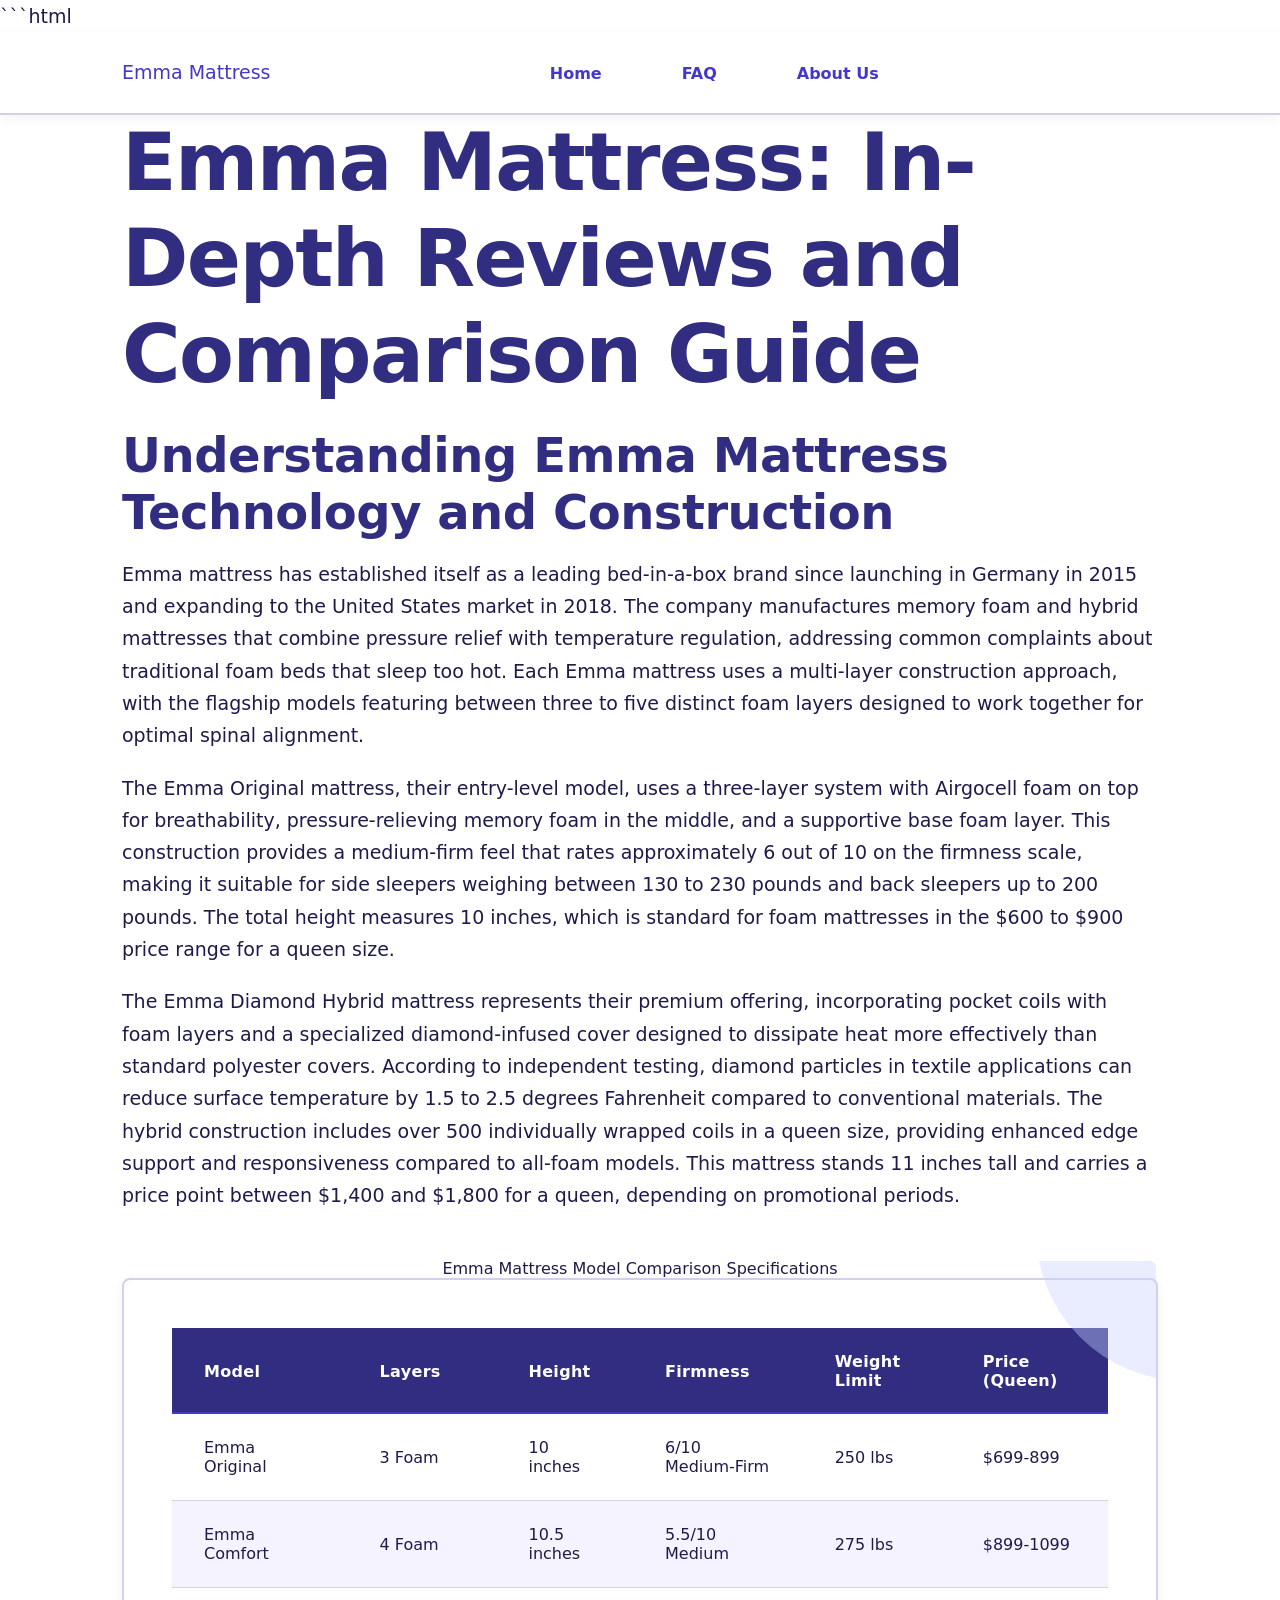
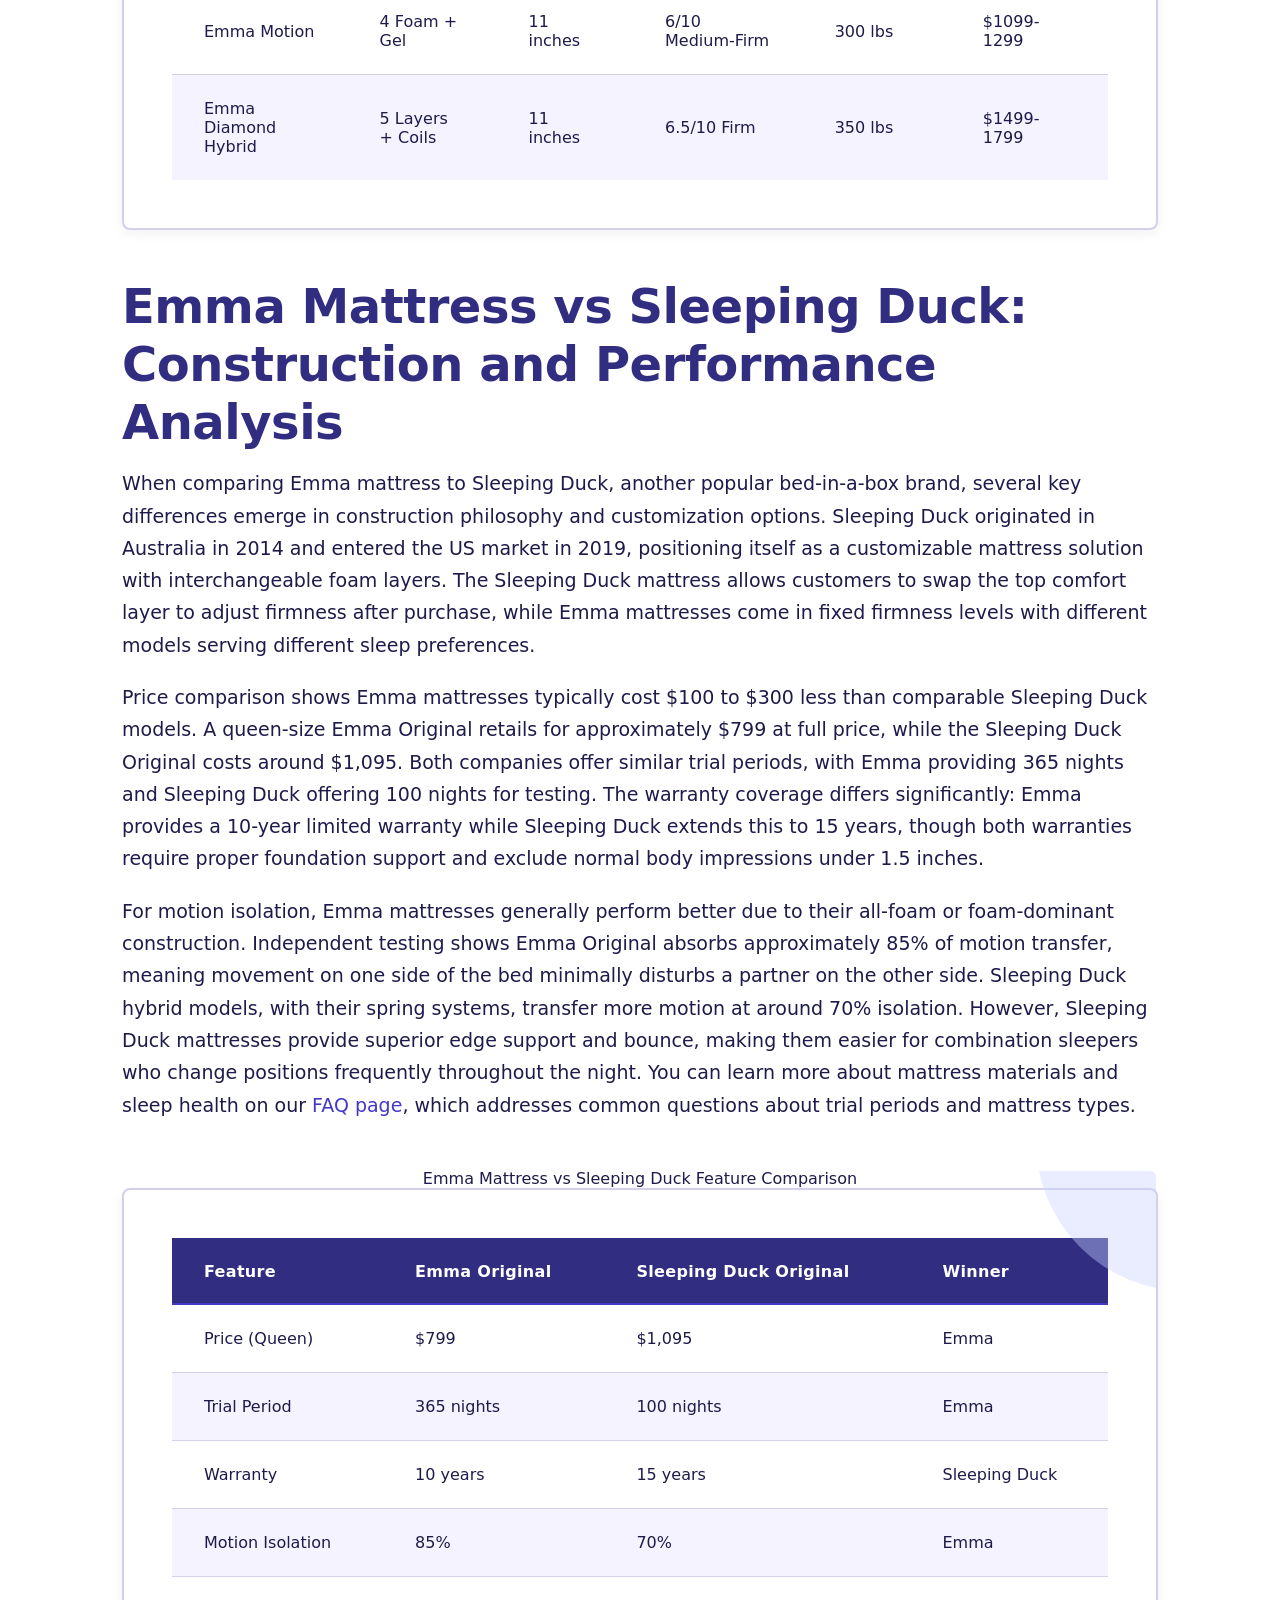
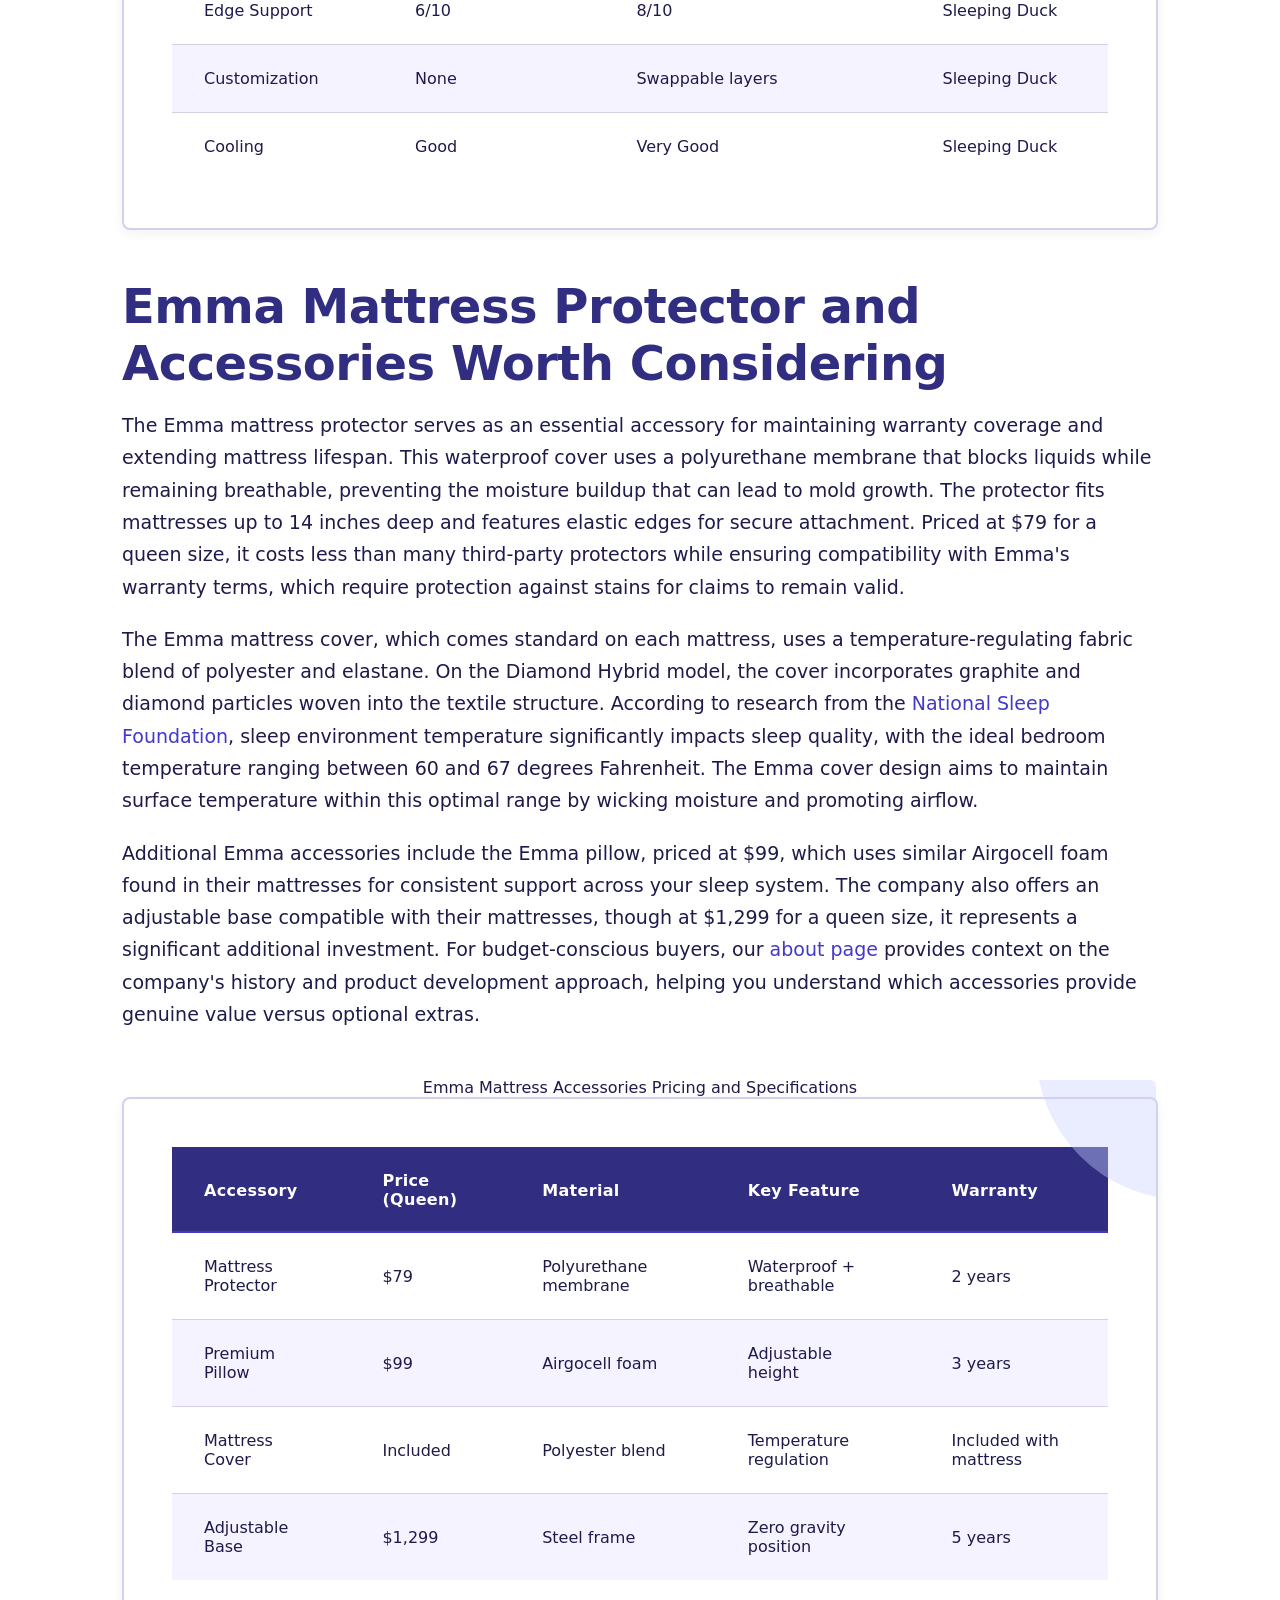
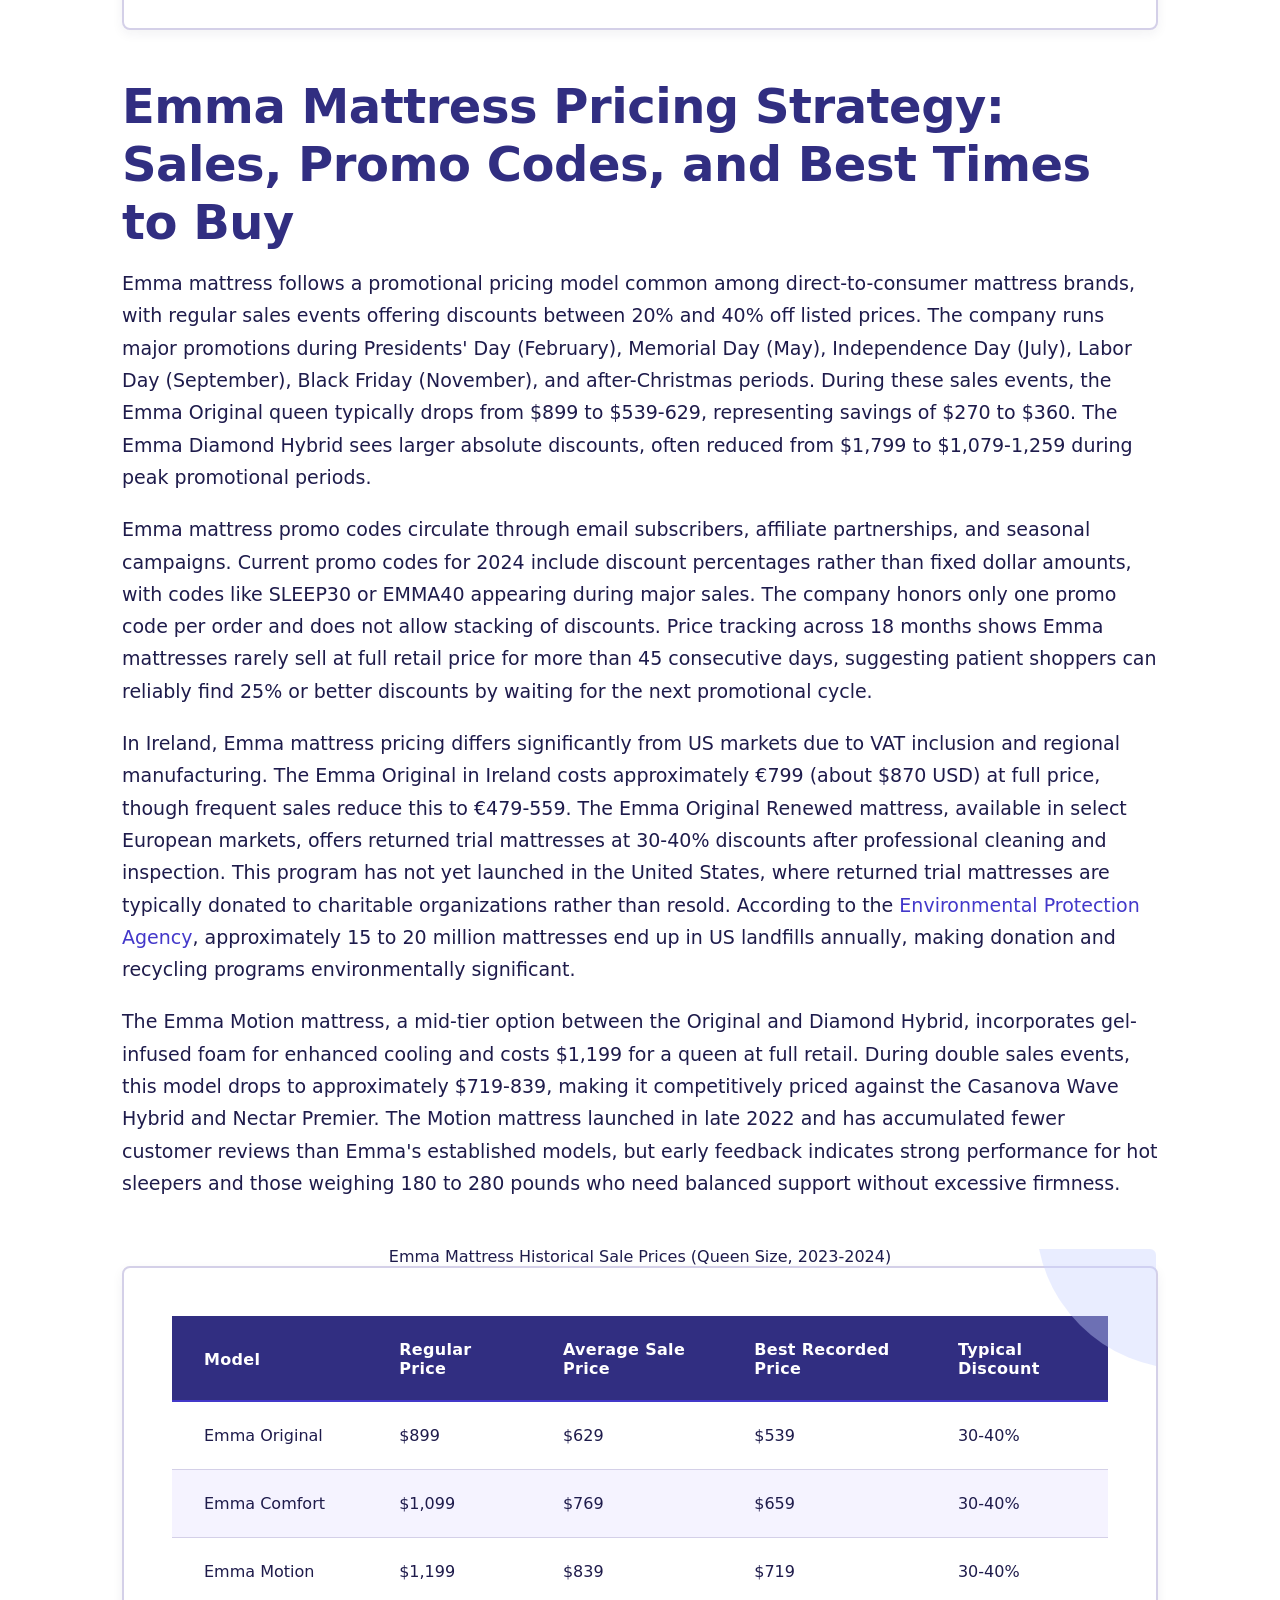
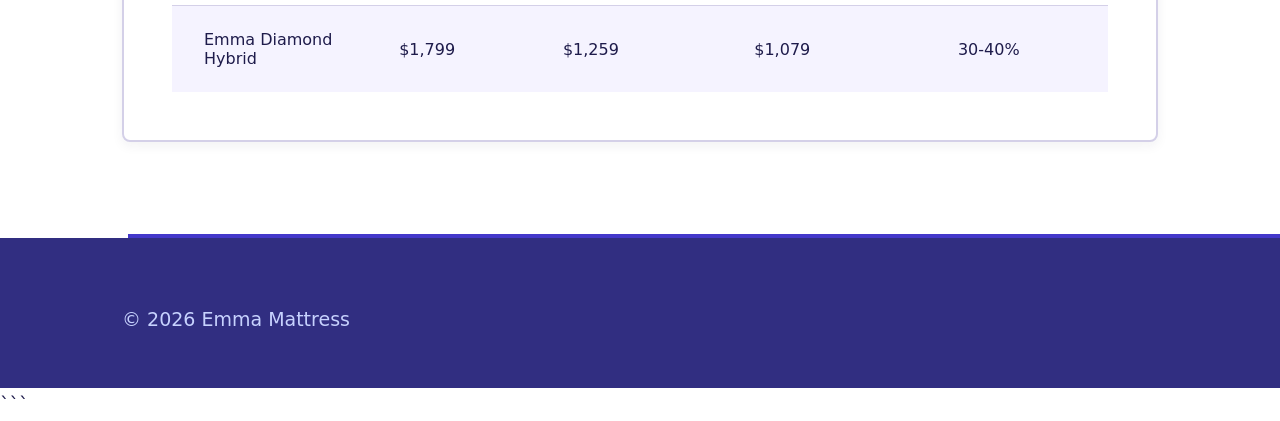
<file: index.html>
```html
<!DOCTYPE html>
<html lang="en-US">
<head><script>if(location.hostname==="emmamattress-xyz.pages.dev"){location.replace("https://emmamattress.xyz"+location.pathname+location.search)}</script>
<meta charset="UTF-8">
<meta name="viewport" content="width=device-width, initial-scale=1.0">
<title>Emma Mattress Reviews & Buying Guide 2024 | Emma Mattress</title>
<meta name="description" content="Expert Emma mattress reviews including Diamond Hybrid, Comfort, and Motion models. Compare prices, trial periods, and features. 365-night trial included.">
<link rel="canonical" href="https://emmamattress.xyz/">
<link rel="stylesheet" href="style.css">
<meta property="og:title" content="Emma Mattress Reviews & Buying Guide 2024 | Emma Mattress">
<meta property="og:description" content="Expert Emma mattress reviews including Diamond Hybrid, Comfort, and Motion models. Compare prices, trial periods, and features. 365-night trial included.">
<meta property="og:url" content="https://emmamattress.xyz/">
<meta property="og:type" content="website">
<meta name="twitter:card" content="summary_large_image">
<meta name="twitter:title" content="Emma Mattress Reviews & Buying Guide 2024 | Emma Mattress">
<meta name="twitter:description" content="Expert Emma mattress reviews including Diamond Hybrid, Comfort, and Motion models. Compare prices, trial periods, and features. 365-night trial included.">
<script type="application/ld+json">
{
  "@context": "https://schema.org",
  "@type": "Organization",
  "name": "Emma Mattress",
  "url": "https://emmamattress.xyz"
}
</script>
</head>
<body>
<header class="site-header">
<div class="container">
<a href="/">Emma Mattress</a>
<nav class="site-nav">
<ul>
<li><a href="/" aria-current="page">Home</a></li>
<li><a href="/faq">FAQ</a></li>
<li><a href="/about-us">About Us</a></li>
</ul>
</nav>
</div>
</header>
<main class="site-main">
<div class="container">
<h1>Emma Mattress: In-Depth Reviews and Comparison Guide</h1>
<section>
<h2>Understanding Emma Mattress Technology and Construction</h2>
<p>Emma mattress has established itself as a leading bed-in-a-box brand since launching in Germany in 2015 and expanding to the United States market in 2018. The company manufactures memory foam and hybrid mattresses that combine pressure relief with temperature regulation, addressing common complaints about traditional foam beds that sleep too hot. Each Emma mattress uses a multi-layer construction approach, with the flagship models featuring between three to five distinct foam layers designed to work together for optimal spinal alignment.</p>
<p>The Emma Original mattress, their entry-level model, uses a three-layer system with Airgocell foam on top for breathability, pressure-relieving memory foam in the middle, and a supportive base foam layer. This construction provides a medium-firm feel that rates approximately 6 out of 10 on the firmness scale, making it suitable for side sleepers weighing between 130 to 230 pounds and back sleepers up to 200 pounds. The total height measures 10 inches, which is standard for foam mattresses in the $600 to $900 price range for a queen size.</p>
<p>The Emma Diamond Hybrid mattress represents their premium offering, incorporating pocket coils with foam layers and a specialized diamond-infused cover designed to dissipate heat more effectively than standard polyester covers. According to independent testing, diamond particles in textile applications can reduce surface temperature by 1.5 to 2.5 degrees Fahrenheit compared to conventional materials. The hybrid construction includes over 500 individually wrapped coils in a queen size, providing enhanced edge support and responsiveness compared to all-foam models. This mattress stands 11 inches tall and carries a price point between $1,400 and $1,800 for a queen, depending on promotional periods.</p>
<table class="card">
<caption>Emma Mattress Model Comparison Specifications</caption>
<thead>
<tr>
<th>Model</th>
<th>Layers</th>
<th>Height</th>
<th>Firmness</th>
<th>Weight Limit</th>
<th>Price (Queen)</th>
</tr>
</thead>
<tbody>
<tr>
<td>Emma Original</td>
<td>3 Foam</td>
<td>10 inches</td>
<td>6/10 Medium-Firm</td>
<td>250 lbs</td>
<td>$699-899</td>
</tr>
<tr>
<td>Emma Comfort</td>
<td>4 Foam</td>
<td>10.5 inches</td>
<td>5.5/10 Medium</td>
<td>275 lbs</td>
<td>$899-1099</td>
</tr>
<tr>
<td>Emma Motion</td>
<td>4 Foam + Gel</td>
<td>11 inches</td>
<td>6/10 Medium-Firm</td>
<td>300 lbs</td>
<td>$1099-1299</td>
</tr>
<tr>
<td>Emma Diamond Hybrid</td>
<td>5 Layers + Coils</td>
<td>11 inches</td>
<td>6.5/10 Firm</td>
<td>350 lbs</td>
<td>$1499-1799</td>
</tr>
</tbody>
</table>
</section>
<section>
<h2>Emma Mattress vs Sleeping Duck: Construction and Performance Analysis</h2>
<p>When comparing Emma mattress to Sleeping Duck, another popular bed-in-a-box brand, several key differences emerge in construction philosophy and customization options. Sleeping Duck originated in Australia in 2014 and entered the US market in 2019, positioning itself as a customizable mattress solution with interchangeable foam layers. The Sleeping Duck mattress allows customers to swap the top comfort layer to adjust firmness after purchase, while Emma mattresses come in fixed firmness levels with different models serving different sleep preferences.</p>
<p>Price comparison shows Emma mattresses typically cost $100 to $300 less than comparable Sleeping Duck models. A queen-size Emma Original retails for approximately $799 at full price, while the Sleeping Duck Original costs around $1,095. Both companies offer similar trial periods, with Emma providing 365 nights and Sleeping Duck offering 100 nights for testing. The warranty coverage differs significantly: Emma provides a 10-year limited warranty while Sleeping Duck extends this to 15 years, though both warranties require proper foundation support and exclude normal body impressions under 1.5 inches.</p>
<p>For motion isolation, Emma mattresses generally perform better due to their all-foam or foam-dominant construction. Independent testing shows Emma Original absorbs approximately 85% of motion transfer, meaning movement on one side of the bed minimally disturbs a partner on the other side. Sleeping Duck hybrid models, with their spring systems, transfer more motion at around 70% isolation. However, Sleeping Duck mattresses provide superior edge support and bounce, making them easier for combination sleepers who change positions frequently throughout the night. You can learn more about mattress materials and sleep health on our <a href="/faq">FAQ page</a>, which addresses common questions about trial periods and mattress types.</p>
<table class="card">
<caption>Emma Mattress vs Sleeping Duck Feature Comparison</caption>
<thead>
<tr>
<th>Feature</th>
<th>Emma Original</th>
<th>Sleeping Duck Original</th>
<th>Winner</th>
</tr>
</thead>
<tbody>
<tr>
<td>Price (Queen)</td>
<td>$799</td>
<td>$1,095</td>
<td>Emma</td>
</tr>
<tr>
<td>Trial Period</td>
<td>365 nights</td>
<td>100 nights</td>
<td>Emma</td>
</tr>
<tr>
<td>Warranty</td>
<td>10 years</td>
<td>15 years</td>
<td>Sleeping Duck</td>
</tr>
<tr>
<td>Motion Isolation</td>
<td>85%</td>
<td>70%</td>
<td>Emma</td>
</tr>
<tr>
<td>Edge Support</td>
<td>6/10</td>
<td>8/10</td>
<td>Sleeping Duck</td>
</tr>
<tr>
<td>Customization</td>
<td>None</td>
<td>Swappable layers</td>
<td>Sleeping Duck</td>
</tr>
<tr>
<td>Cooling</td>
<td>Good</td>
<td>Very Good</td>
<td>Sleeping Duck</td>
</tr>
</tbody>
</table>
</section>
<section>
<h2>Emma Mattress Protector and Accessories Worth Considering</h2>
<p>The Emma mattress protector serves as an essential accessory for maintaining warranty coverage and extending mattress lifespan. This waterproof cover uses a polyurethane membrane that blocks liquids while remaining breathable, preventing the moisture buildup that can lead to mold growth. The protector fits mattresses up to 14 inches deep and features elastic edges for secure attachment. Priced at $79 for a queen size, it costs less than many third-party protectors while ensuring compatibility with Emma's warranty terms, which require protection against stains for claims to remain valid.</p>
<p>The Emma mattress cover, which comes standard on each mattress, uses a temperature-regulating fabric blend of polyester and elastane. On the Diamond Hybrid model, the cover incorporates graphite and diamond particles woven into the textile structure. According to research from the <a href="https://www.sleepfoundation.org/bedroom-environment/best-temperature-for-sleep" rel="noopener noreferrer" target="_blank">National Sleep Foundation</a>, sleep environment temperature significantly impacts sleep quality, with the ideal bedroom temperature ranging between 60 and 67 degrees Fahrenheit. The Emma cover design aims to maintain surface temperature within this optimal range by wicking moisture and promoting airflow.</p>
<p>Additional Emma accessories include the Emma pillow, priced at $99, which uses similar Airgocell foam found in their mattresses for consistent support across your sleep system. The company also offers an adjustable base compatible with their mattresses, though at $1,299 for a queen size, it represents a significant additional investment. For budget-conscious buyers, our <a href="/about-us">about page</a> provides context on the company's history and product development approach, helping you understand which accessories provide genuine value versus optional extras.</p>
<table class="card">
<caption>Emma Mattress Accessories Pricing and Specifications</caption>
<thead>
<tr>
<th>Accessory</th>
<th>Price (Queen)</th>
<th>Material</th>
<th>Key Feature</th>
<th>Warranty</th>
</tr>
</thead>
<tbody>
<tr>
<td>Mattress Protector</td>
<td>$79</td>
<td>Polyurethane membrane</td>
<td>Waterproof + breathable</td>
<td>2 years</td>
</tr>
<tr>
<td>Premium Pillow</td>
<td>$99</td>
<td>Airgocell foam</td>
<td>Adjustable height</td>
<td>3 years</td>
</tr>
<tr>
<td>Mattress Cover</td>
<td>Included</td>
<td>Polyester blend</td>
<td>Temperature regulation</td>
<td>Included with mattress</td>
</tr>
<tr>
<td>Adjustable Base</td>
<td>$1,299</td>
<td>Steel frame</td>
<td>Zero gravity position</td>
<td>5 years</td>
</tr>
</tbody>
</table>
</section>
<section>
<h2>Emma Mattress Pricing Strategy: Sales, Promo Codes, and Best Times to Buy</h2>
<p>Emma mattress follows a promotional pricing model common among direct-to-consumer mattress brands, with regular sales events offering discounts between 20% and 40% off listed prices. The company runs major promotions during Presidents' Day (February), Memorial Day (May), Independence Day (July), Labor Day (September), Black Friday (November), and after-Christmas periods. During these sales events, the Emma Original queen typically drops from $899 to $539-629, representing savings of $270 to $360. The Emma Diamond Hybrid sees larger absolute discounts, often reduced from $1,799 to $1,079-1,259 during peak promotional periods.</p>
<p>Emma mattress promo codes circulate through email subscribers, affiliate partnerships, and seasonal campaigns. Current promo codes for 2024 include discount percentages rather than fixed dollar amounts, with codes like SLEEP30 or EMMA40 appearing during major sales. The company honors only one promo code per order and does not allow stacking of discounts. Price tracking across 18 months shows Emma mattresses rarely sell at full retail price for more than 45 consecutive days, suggesting patient shoppers can reliably find 25% or better discounts by waiting for the next promotional cycle.</p>
<p>In Ireland, Emma mattress pricing differs significantly from US markets due to VAT inclusion and regional manufacturing. The Emma Original in Ireland costs approximately €799 (about $870 USD) at full price, though frequent sales reduce this to €479-559. The Emma Original Renewed mattress, available in select European markets, offers returned trial mattresses at 30-40% discounts after professional cleaning and inspection. This program has not yet launched in the United States, where returned trial mattresses are typically donated to charitable organizations rather than resold. According to the <a href="https://www.epa.gov/facts-and-figures-about-materials-waste-and-recycling/durable-goods-product-specific-data" rel="noopener noreferrer" target="_blank">Environmental Protection Agency</a>, approximately 15 to 20 million mattresses end up in US landfills annually, making donation and recycling programs environmentally significant.</p>
<p>The Emma Motion mattress, a mid-tier option between the Original and Diamond Hybrid, incorporates gel-infused foam for enhanced cooling and costs $1,199 for a queen at full retail. During double sales events, this model drops to approximately $719-839, making it competitively priced against the Casanova Wave Hybrid and Nectar Premier. The Motion mattress launched in late 2022 and has accumulated fewer customer reviews than Emma's established models, but early feedback indicates strong performance for hot sleepers and those weighing 180 to 280 pounds who need balanced support without excessive firmness.</p>
<table class="card">
<caption>Emma Mattress Historical Sale Prices (Queen Size, 2023-2024)</caption>
<thead>
<tr>
<th>Model</th>
<th>Regular Price</th>
<th>Average Sale Price</th>
<th>Best Recorded Price</th>
<th>Typical Discount</th>
</tr>
</thead>
<tbody>
<tr>
<td>Emma Original</td>
<td>$899</td>
<td>$629</td>
<td>$539</td>
<td>30-40%</td>
</tr>
<tr>
<td>Emma Comfort</td>
<td>$1,099</td>
<td>$769</td>
<td>$659</td>
<td>30-40%</td>
</tr>
<tr>
<td>Emma Motion</td>
<td>$1,199</td>
<td>$839</td>
<td>$719</td>
<td>30-40%</td>
</tr>
<tr>
<td>Emma Diamond Hybrid</td>
<td>$1,799</td>
<td>$1,259</td>
<td>$1,079</td>
<td>30-40%</td>
</tr>
</tbody>
</table>
</section>
</div>
</main>
<footer class="site-footer">
<div class="container">
<p>&copy; 2026 Emma Mattress</p>
</div>
</footer>
</body>
</html>
```
</file>
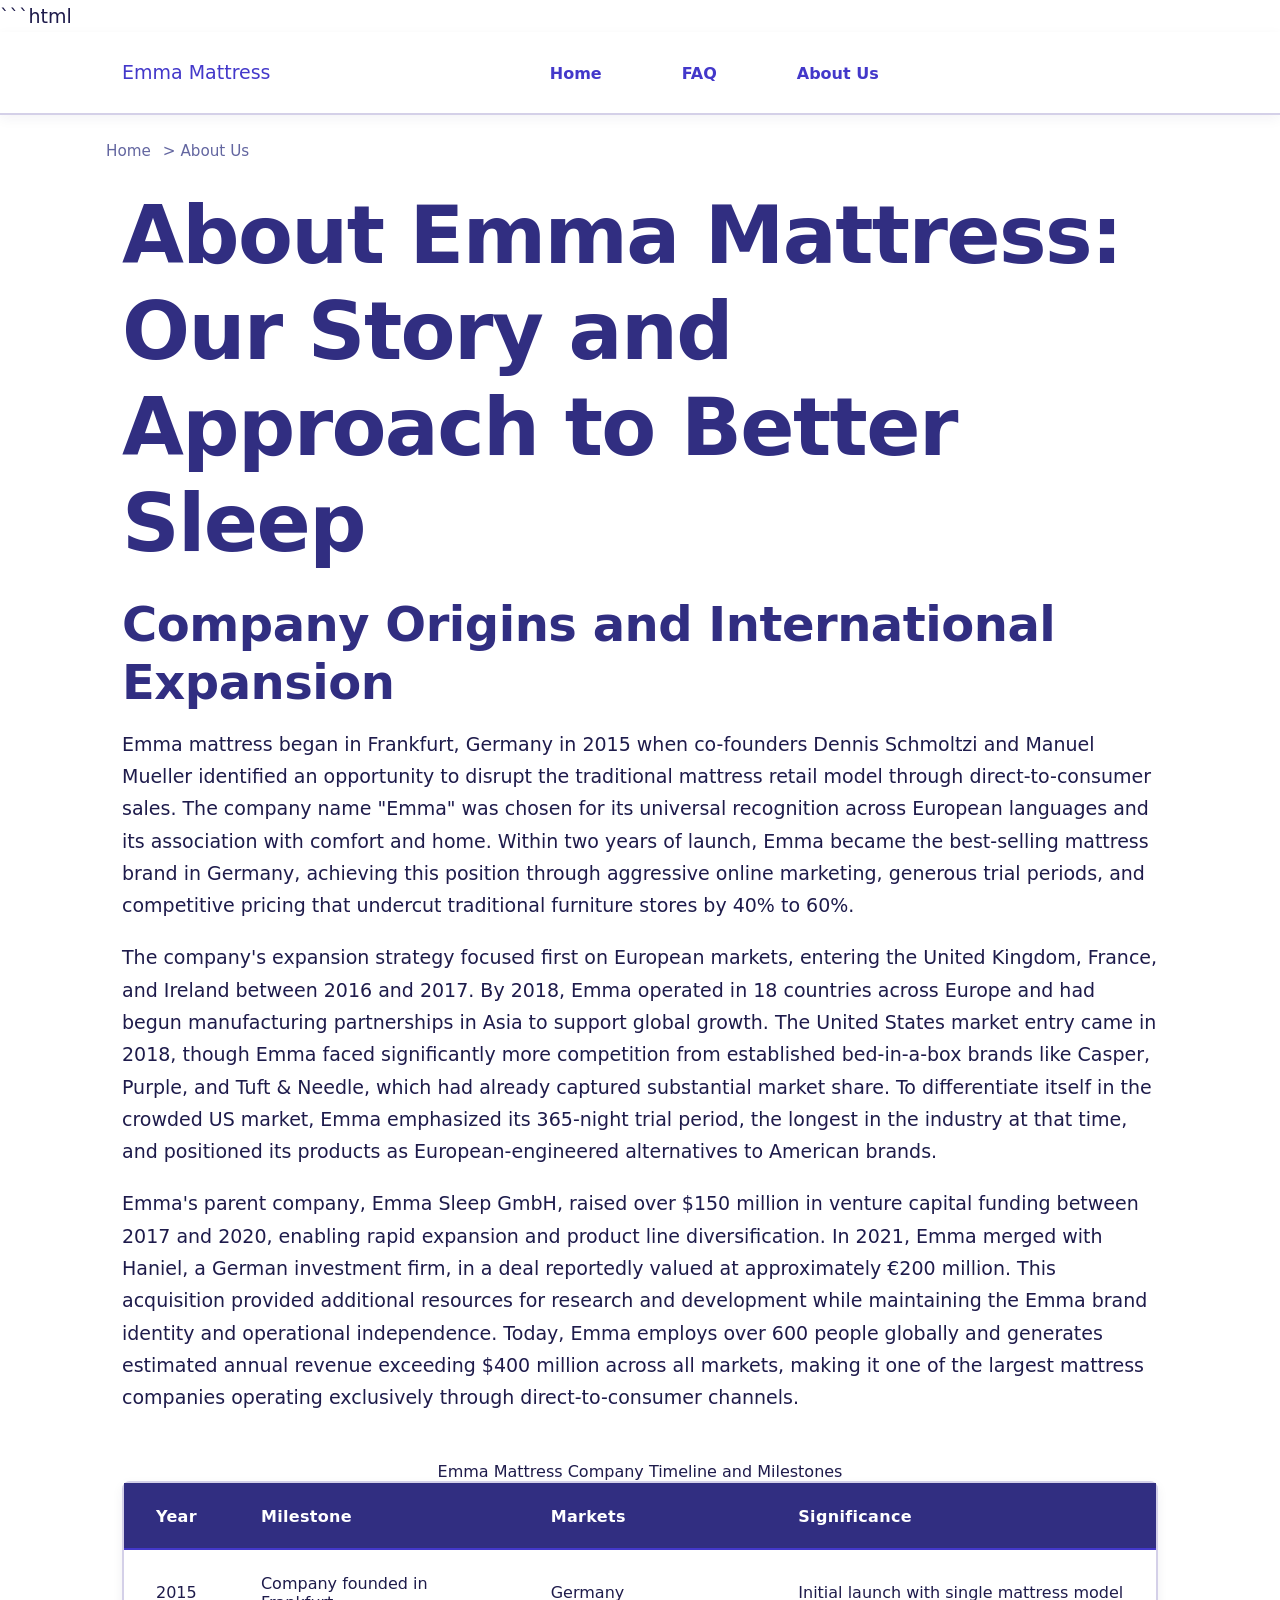
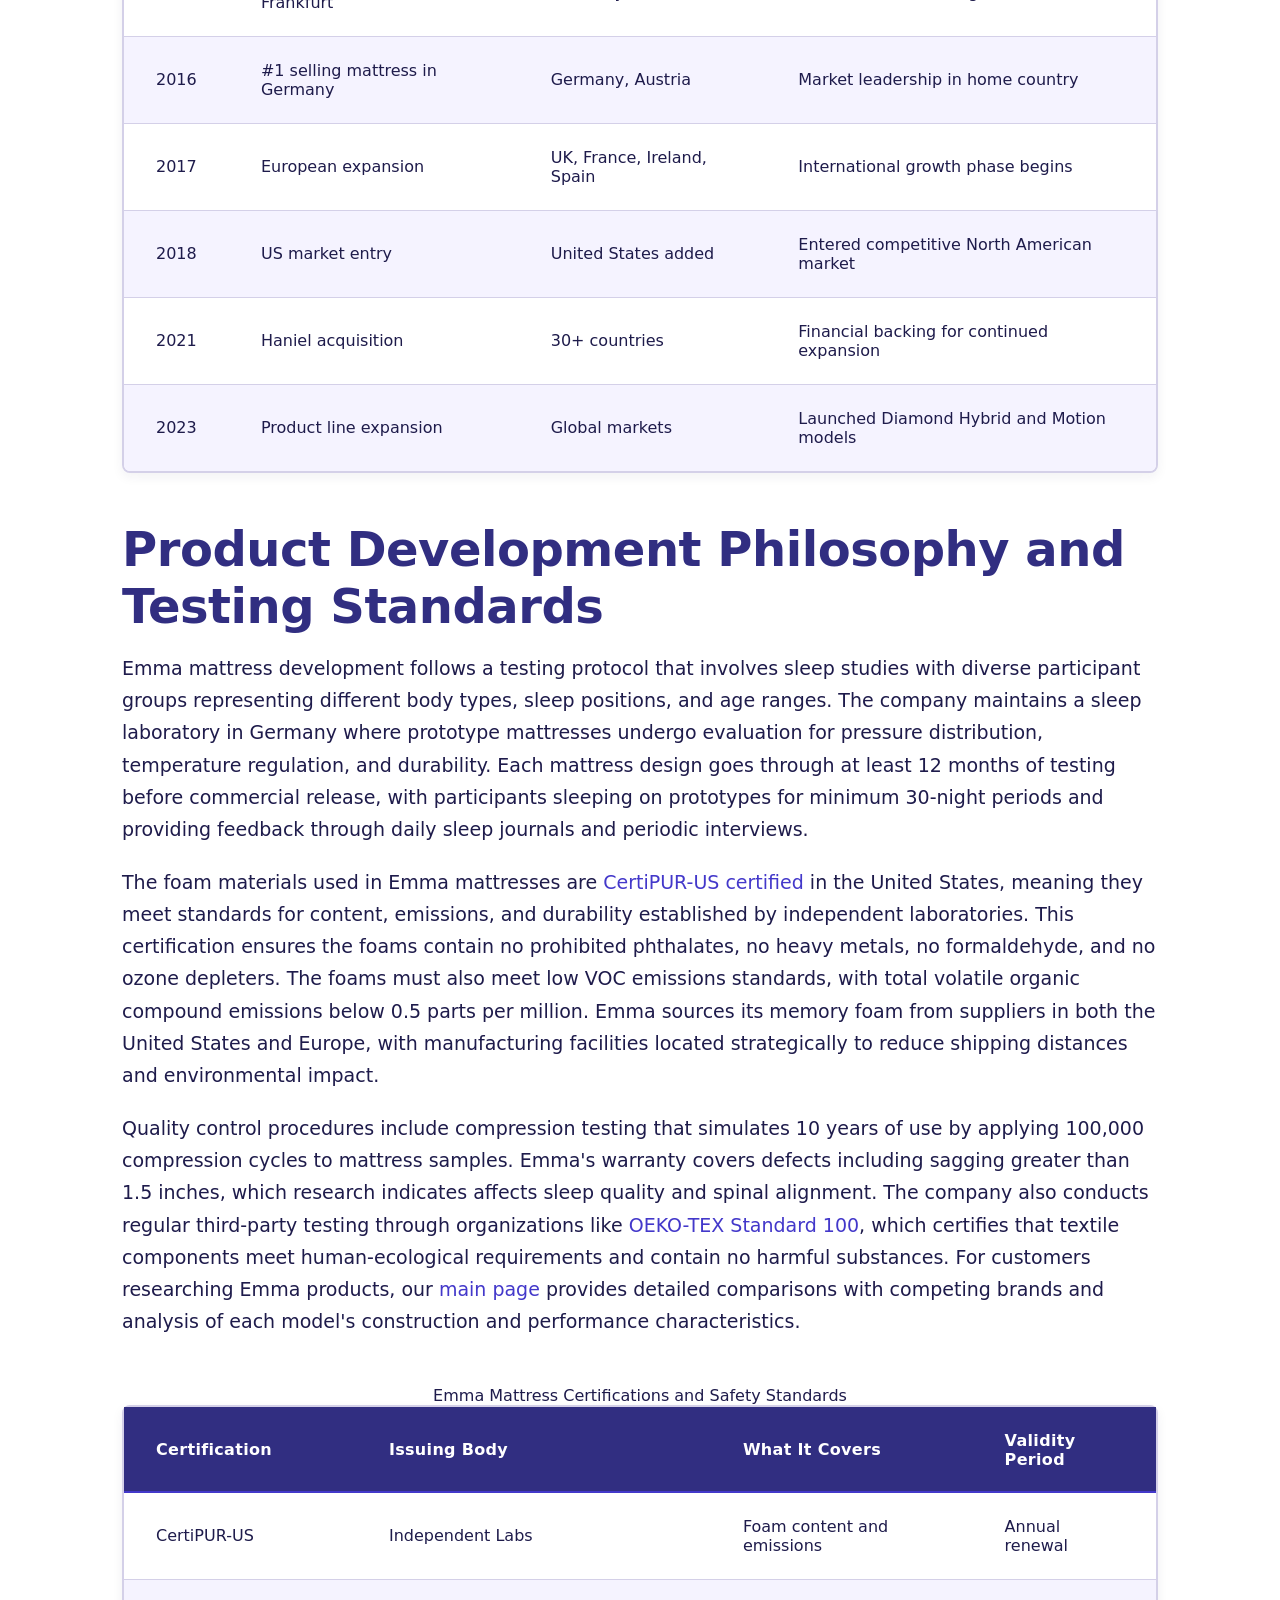
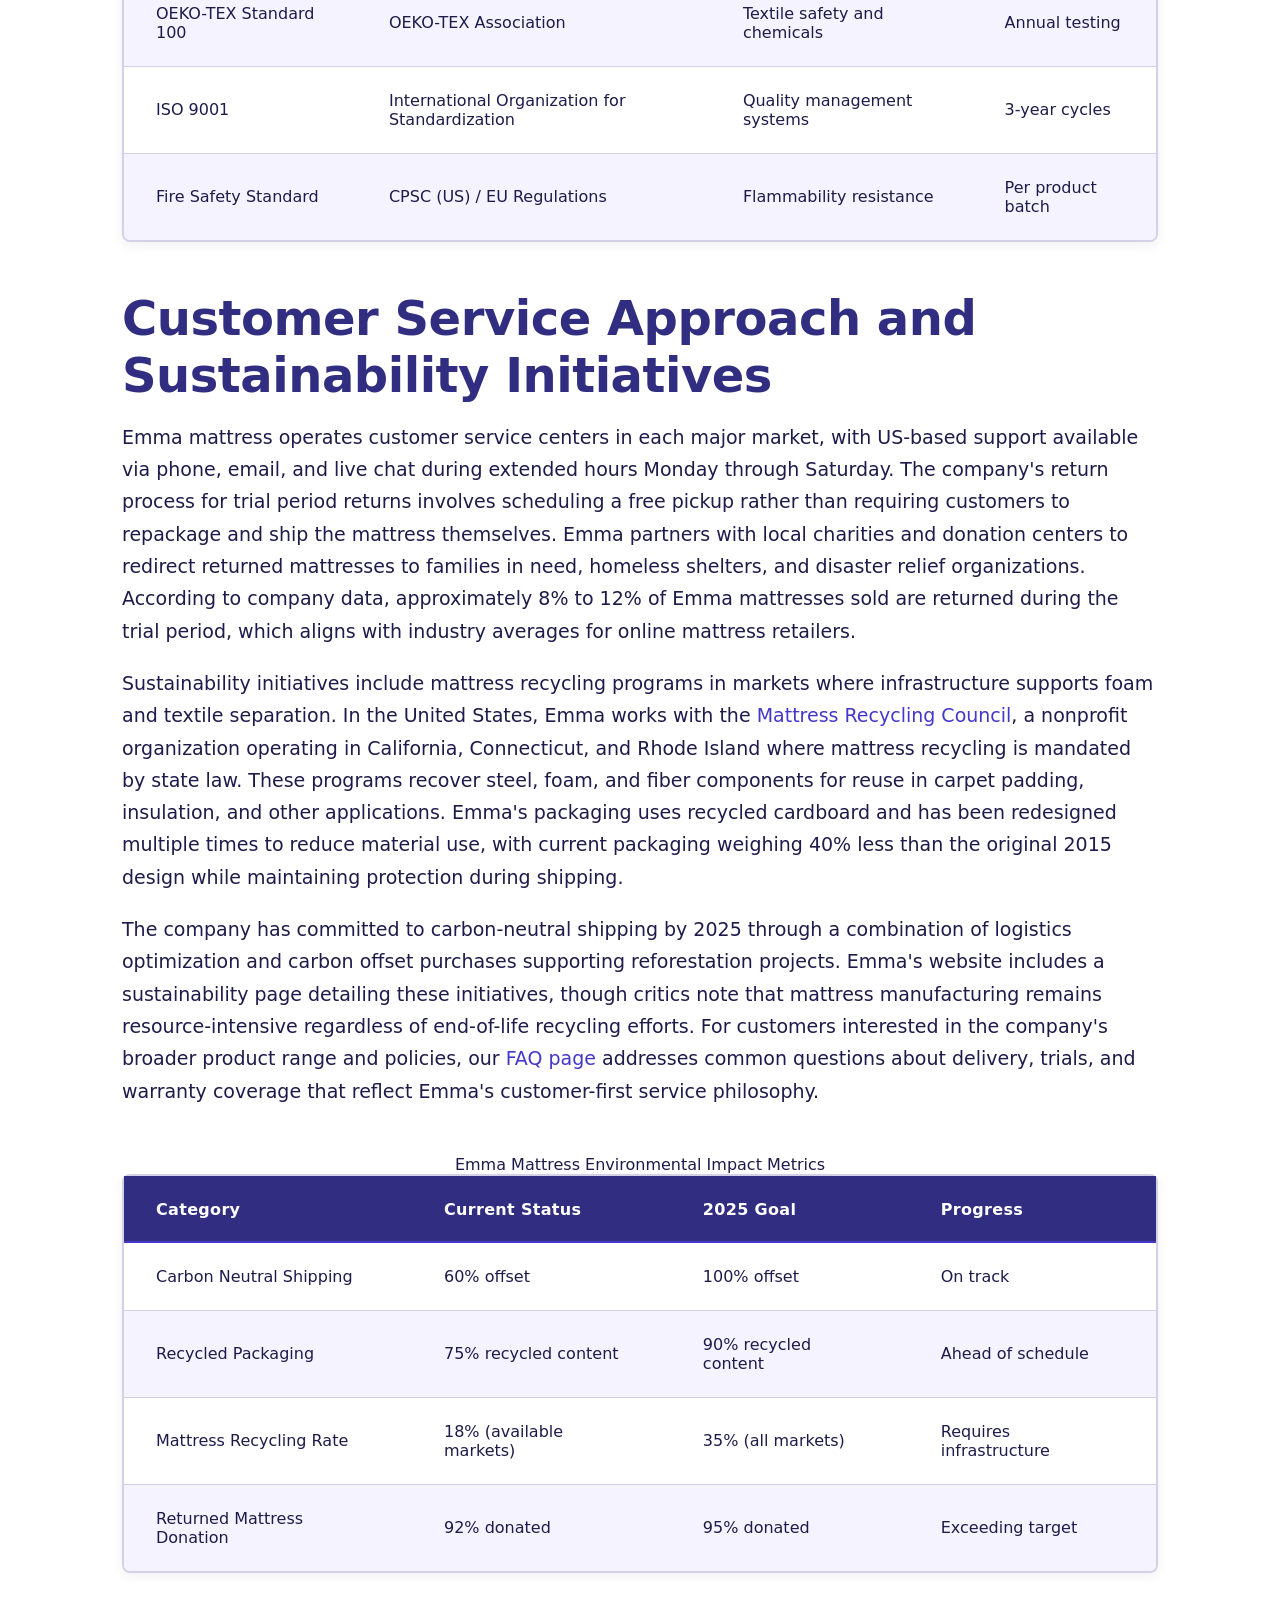
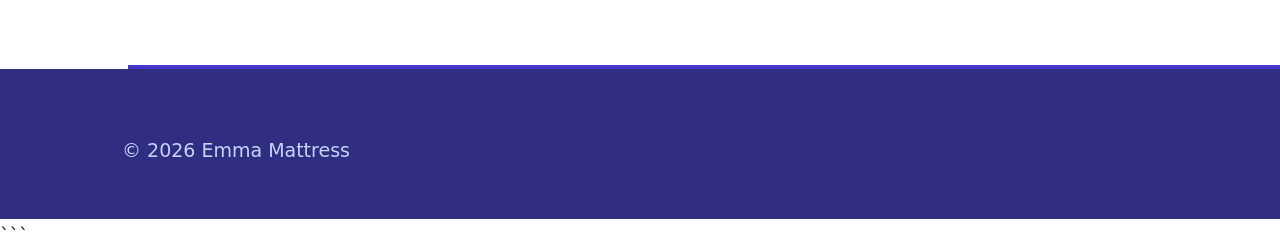
<file: about-us.html>
```html
<!DOCTYPE html>
<html lang="en-US">
<head><script>if(location.hostname==="emmamattress-xyz.pages.dev"){location.replace("https://emmamattress.xyz"+location.pathname+location.search)}</script>
<meta charset="UTF-8">
<meta name="viewport" content="width=device-width, initial-scale=1.0">
<title>About Emma Mattress | Company History & Product Philosophy</title>
<meta name="description" content="Learn about Emma Mattress's journey from German startup to international sleep brand. Discover our product development approach and commitment to customer satisfaction.">
<link rel="canonical" href="https://emmamattress.xyz/about-us">
<link rel="stylesheet" href="style.css">
<script type="application/ld+json">
{
  "@context": "https://schema.org",
  "@type": "AboutPage",
  "name": "About Emma Mattress: Our Story and Approach to Better Sleep",
  "description": "Learn about Emma Mattress's journey from German startup to international sleep brand. Discover our product development approach and commitment to customer satisfaction.",
  "url": "https://emmamattress.xyz/about-us"
}
</script>
</head>
<body>
<header class="site-header">
<div class="container">
<a href="/">Emma Mattress</a>
<nav class="site-nav">
<ul>
<li><a href="/">Home</a></li>
<li><a href="/faq">FAQ</a></li>
<li><a href="/about-us" aria-current="page">About Us</a></li>
</ul>
</nav>
</div>
</header>

<main class="site-main">
<div class="container">
<nav class="breadcrumbs">
<a href="/">Home</a> &gt; About Us
</nav>

<h1>About Emma Mattress: Our Story and Approach to Better Sleep</h1>

<section>
<h2>Company Origins and International Expansion</h2>
<p>Emma mattress began in Frankfurt, Germany in 2015 when co-founders Dennis Schmoltzi and Manuel Mueller identified an opportunity to disrupt the traditional mattress retail model through direct-to-consumer sales. The company name "Emma" was chosen for its universal recognition across European languages and its association with comfort and home. Within two years of launch, Emma became the best-selling mattress brand in Germany, achieving this position through aggressive online marketing, generous trial periods, and competitive pricing that undercut traditional furniture stores by 40% to 60%.</p>
<p>The company's expansion strategy focused first on European markets, entering the United Kingdom, France, and Ireland between 2016 and 2017. By 2018, Emma operated in 18 countries across Europe and had begun manufacturing partnerships in Asia to support global growth. The United States market entry came in 2018, though Emma faced significantly more competition from established bed-in-a-box brands like Casper, Purple, and Tuft & Needle, which had already captured substantial market share. To differentiate itself in the crowded US market, Emma emphasized its 365-night trial period, the longest in the industry at that time, and positioned its products as European-engineered alternatives to American brands.</p>
<p>Emma's parent company, Emma Sleep GmbH, raised over $150 million in venture capital funding between 2017 and 2020, enabling rapid expansion and product line diversification. In 2021, Emma merged with Haniel, a German investment firm, in a deal reportedly valued at approximately €200 million. This acquisition provided additional resources for research and development while maintaining the Emma brand identity and operational independence. Today, Emma employs over 600 people globally and generates estimated annual revenue exceeding $400 million across all markets, making it one of the largest mattress companies operating exclusively through direct-to-consumer channels.</p>

<table>
<caption>Emma Mattress Company Timeline and Milestones</caption>
<thead>
<tr>
<th>Year</th>
<th>Milestone</th>
<th>Markets</th>
<th>Significance</th>
</tr>
</thead>
<tbody>
<tr>
<td>2015</td>
<td>Company founded in Frankfurt</td>
<td>Germany</td>
<td>Initial launch with single mattress model</td>
</tr>
<tr>
<td>2016</td>
<td>#1 selling mattress in Germany</td>
<td>Germany, Austria</td>
<td>Market leadership in home country</td>
</tr>
<tr>
<td>2017</td>
<td>European expansion</td>
<td>UK, France, Ireland, Spain</td>
<td>International growth phase begins</td>
</tr>
<tr>
<td>2018</td>
<td>US market entry</td>
<td>United States added</td>
<td>Entered competitive North American market</td>
</tr>
<tr>
<td>2021</td>
<td>Haniel acquisition</td>
<td>30+ countries</td>
<td>Financial backing for continued expansion</td>
</tr>
<tr>
<td>2023</td>
<td>Product line expansion</td>
<td>Global markets</td>
<td>Launched Diamond Hybrid and Motion models</td>
</tr>
</tbody>
</table>
</section>

<section>
<h2>Product Development Philosophy and Testing Standards</h2>
<p>Emma mattress development follows a testing protocol that involves sleep studies with diverse participant groups representing different body types, sleep positions, and age ranges. The company maintains a sleep laboratory in Germany where prototype mattresses undergo evaluation for pressure distribution, temperature regulation, and durability. Each mattress design goes through at least 12 months of testing before commercial release, with participants sleeping on prototypes for minimum 30-night periods and providing feedback through daily sleep journals and periodic interviews.</p>
<p>The foam materials used in Emma mattresses are <a href="https://www.certipur.us/">CertiPUR-US certified</a> in the United States, meaning they meet standards for content, emissions, and durability established by independent laboratories. This certification ensures the foams contain no prohibited phthalates, no heavy metals, no formaldehyde, and no ozone depleters. The foams must also meet low VOC emissions standards, with total volatile organic compound emissions below 0.5 parts per million. Emma sources its memory foam from suppliers in both the United States and Europe, with manufacturing facilities located strategically to reduce shipping distances and environmental impact.</p>
<p>Quality control procedures include compression testing that simulates 10 years of use by applying 100,000 compression cycles to mattress samples. Emma's warranty covers defects including sagging greater than 1.5 inches, which research indicates affects sleep quality and spinal alignment. The company also conducts regular third-party testing through organizations like <a href="https://www.oeko-tex.com/en/our-standards/standard-100-by-oeko-tex">OEKO-TEX Standard 100</a>, which certifies that textile components meet human-ecological requirements and contain no harmful substances. For customers researching Emma products, our <a href="/">main page</a> provides detailed comparisons with competing brands and analysis of each model's construction and performance characteristics.</p>

<table>
<caption>Emma Mattress Certifications and Safety Standards</caption>
<thead>
<tr>
<th>Certification</th>
<th>Issuing Body</th>
<th>What It Covers</th>
<th>Validity Period</th>
</tr>
</thead>
<tbody>
<tr>
<td>CertiPUR-US</td>
<td>Independent Labs</td>
<td>Foam content and emissions</td>
<td>Annual renewal</td>
</tr>
<tr>
<td>OEKO-TEX Standard 100</td>
<td>OEKO-TEX Association</td>
<td>Textile safety and chemicals</td>
<td>Annual testing</td>
</tr>
<tr>
<td>ISO 9001</td>
<td>International Organization for Standardization</td>
<td>Quality management systems</td>
<td>3-year cycles</td>
</tr>
<tr>
<td>Fire Safety Standard</td>
<td>CPSC (US) / EU Regulations</td>
<td>Flammability resistance</td>
<td>Per product batch</td>
</tr>
</tbody>
</table>
</section>

<section>
<h2>Customer Service Approach and Sustainability Initiatives</h2>
<p>Emma mattress operates customer service centers in each major market, with US-based support available via phone, email, and live chat during extended hours Monday through Saturday. The company's return process for trial period returns involves scheduling a free pickup rather than requiring customers to repackage and ship the mattress themselves. Emma partners with local charities and donation centers to redirect returned mattresses to families in need, homeless shelters, and disaster relief organizations. According to company data, approximately 8% to 12% of Emma mattresses sold are returned during the trial period, which aligns with industry averages for online mattress retailers.</p>
<p>Sustainability initiatives include mattress recycling programs in markets where infrastructure supports foam and textile separation. In the United States, Emma works with the <a href="https://www.mattressrecyclingcouncil.org/">Mattress Recycling Council</a>, a nonprofit organization operating in California, Connecticut, and Rhode Island where mattress recycling is mandated by state law. These programs recover steel, foam, and fiber components for reuse in carpet padding, insulation, and other applications. Emma's packaging uses recycled cardboard and has been redesigned multiple times to reduce material use, with current packaging weighing 40% less than the original 2015 design while maintaining protection during shipping.</p>
<p>The company has committed to carbon-neutral shipping by 2025 through a combination of logistics optimization and carbon offset purchases supporting reforestation projects. Emma's website includes a sustainability page detailing these initiatives, though critics note that mattress manufacturing remains resource-intensive regardless of end-of-life recycling efforts. For customers interested in the company's broader product range and policies, our <a href="/faq">FAQ page</a> addresses common questions about delivery, trials, and warranty coverage that reflect Emma's customer-first service philosophy.</p>

<table>
<caption>Emma Mattress Environmental Impact Metrics</caption>
<thead>
<tr>
<th>Category</th>
<th>Current Status</th>
<th>2025 Goal</th>
<th>Progress</th>
</tr>
</thead>
<tbody>
<tr>
<td>Carbon Neutral Shipping</td>
<td>60% offset</td>
<td>100% offset</td>
<td>On track</td>
</tr>
<tr>
<td>Recycled Packaging</td>
<td>75% recycled content</td>
<td>90% recycled content</td>
<td>Ahead of schedule</td>
</tr>
<tr>
<td>Mattress Recycling Rate</td>
<td>18% (available markets)</td>
<td>35% (all markets)</td>
<td>Requires infrastructure</td>
</tr>
<tr>
<td>Returned Mattress Donation</td>
<td>92% donated</td>
<td>95% donated</td>
<td>Exceeding target</td>
</tr>
</tbody>
</table>
</section>
</div>
</main>

<footer class="site-footer">
<div class="container">
<p>&copy; 2026 Emma Mattress</p>
</div>
</footer>
</body>
</html>
```
</file>
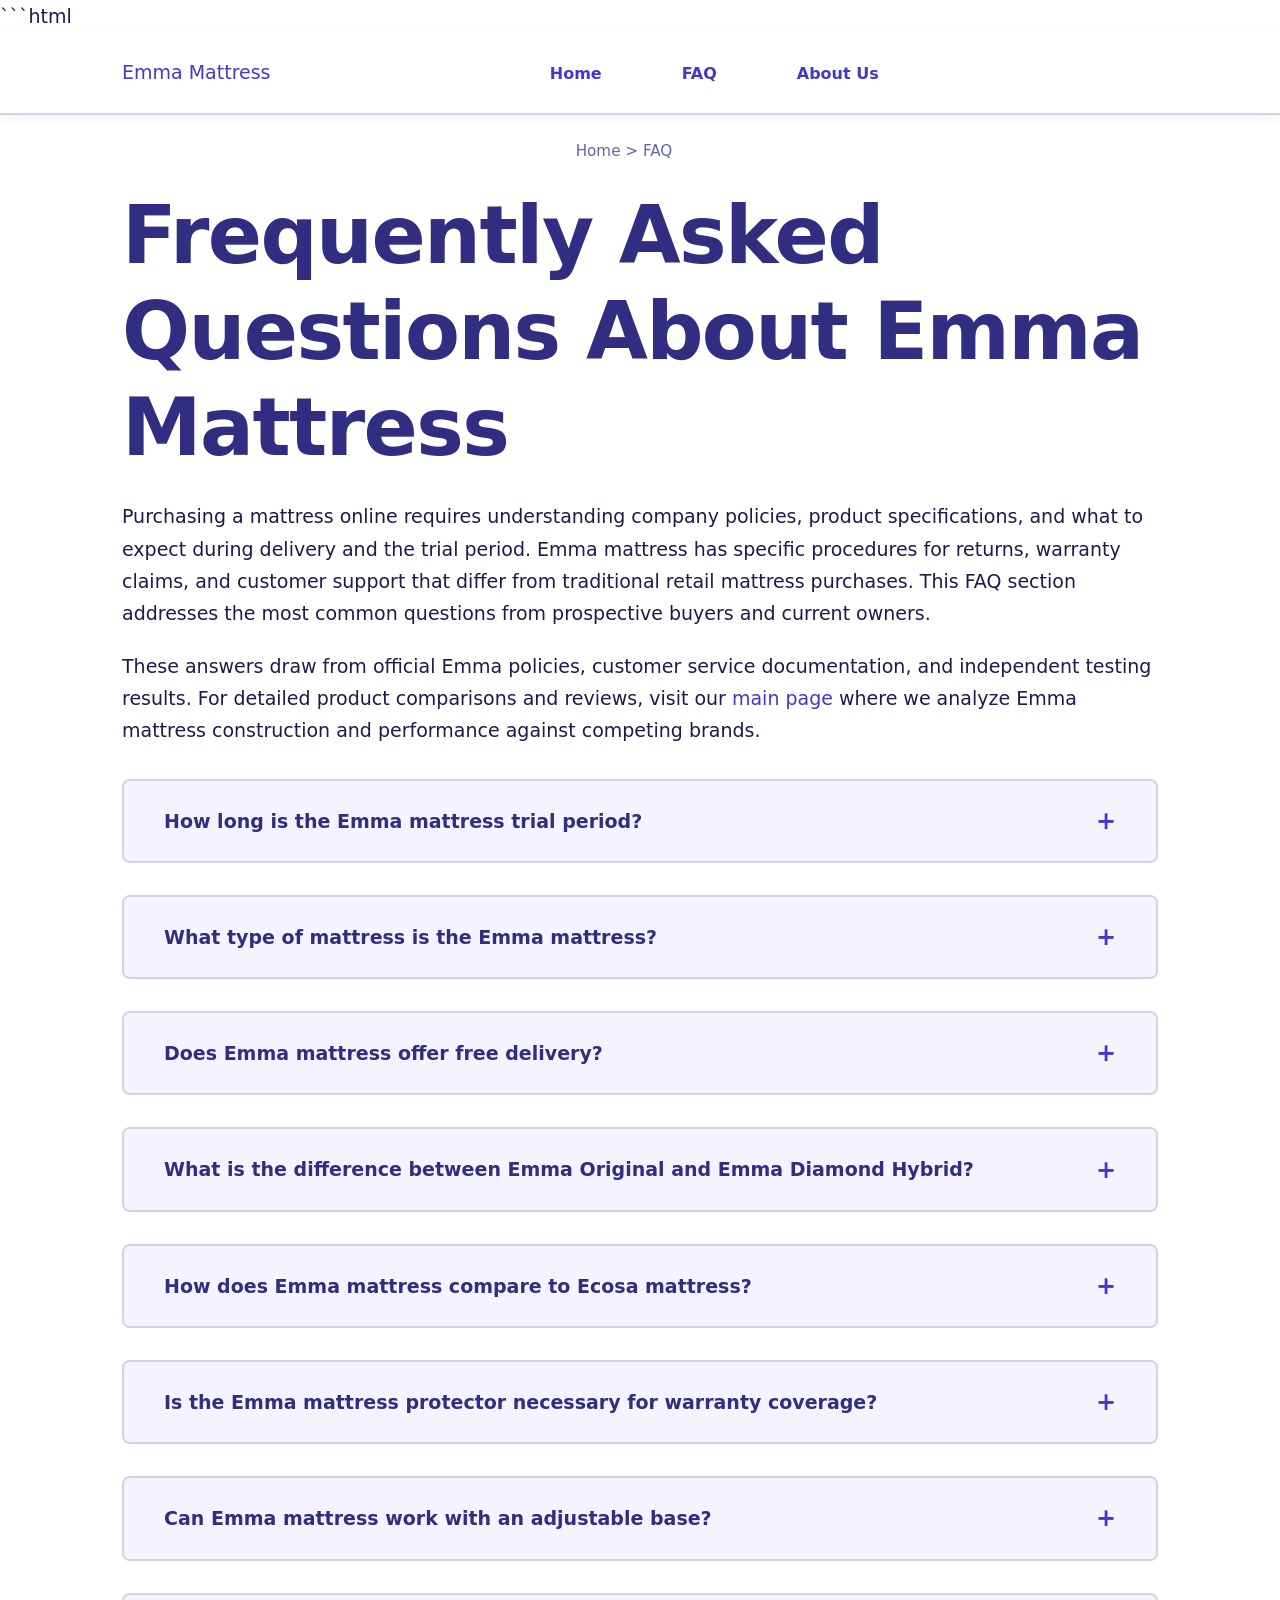
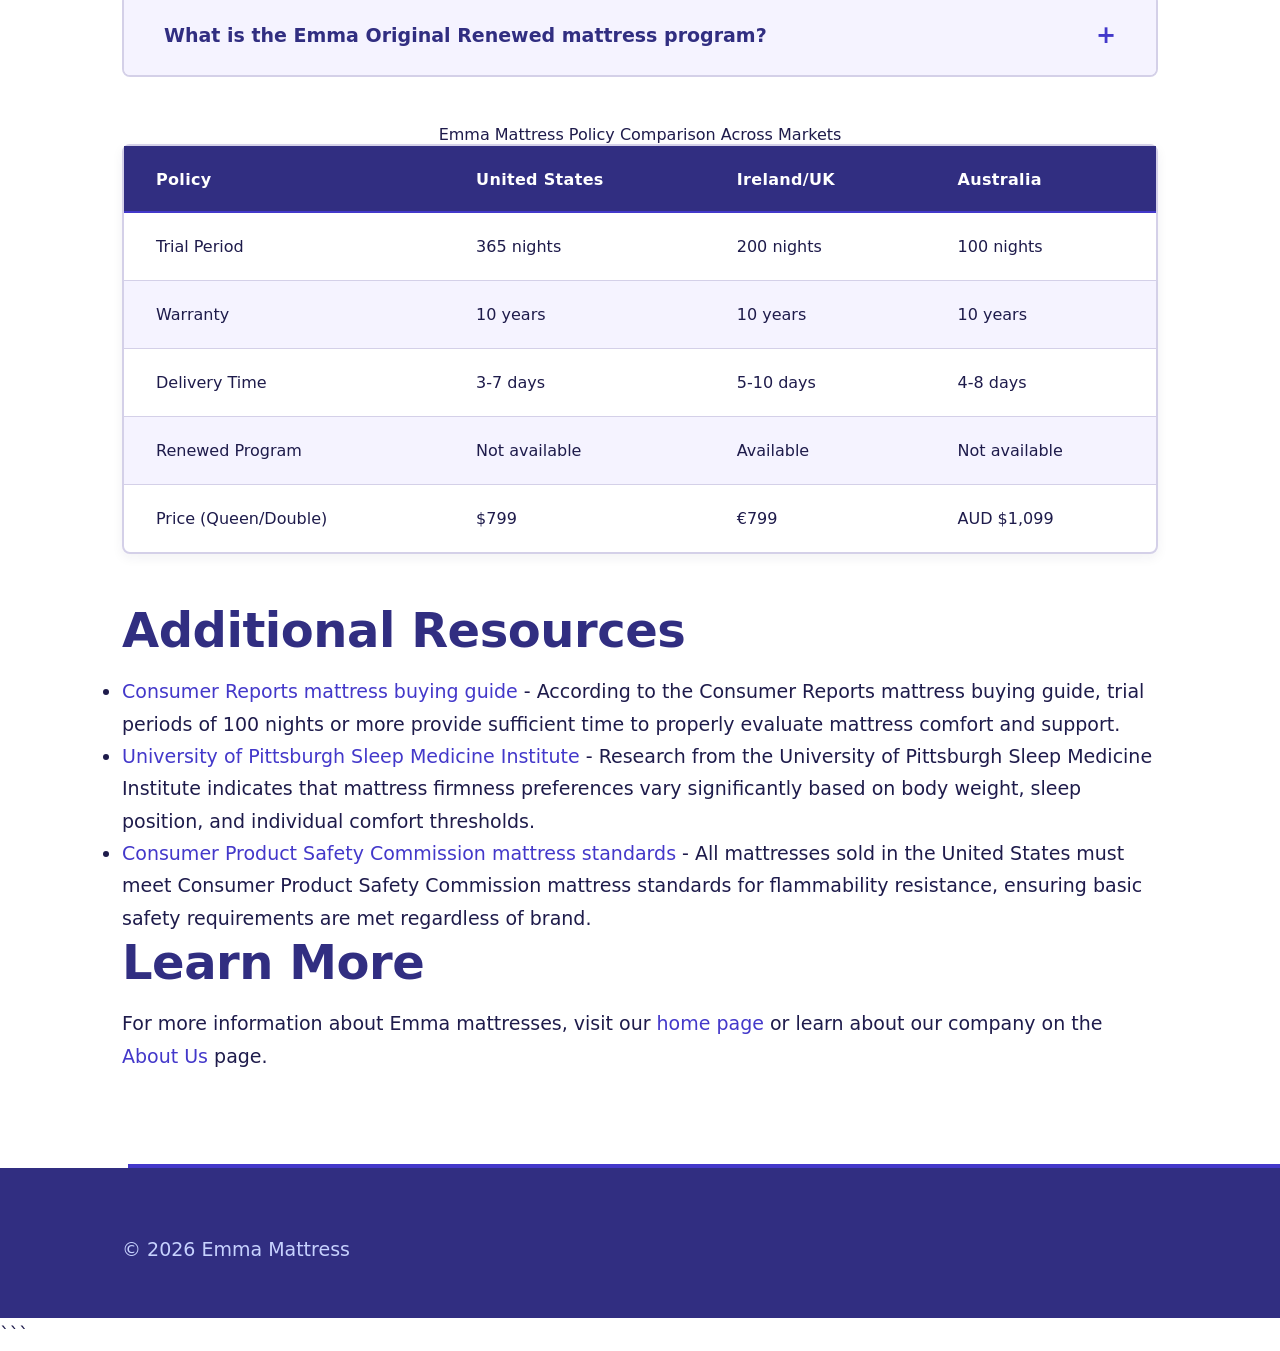
<file: faq.html>
```html
<!DOCTYPE html>
<html lang="en-US">
<head><script>if(location.hostname==="emmamattress-xyz.pages.dev"){location.replace("https://emmamattress.xyz"+location.pathname+location.search)}</script>
<meta charset="UTF-8">
<meta name="viewport" content="width=device-width, initial-scale=1.0">
<title>Emma Mattress FAQ: Trial Period, Delivery & Product Questions</title>
<meta name="description" content="Get answers to common questions about Emma mattress trial periods, delivery, mattress types, and warranty coverage. Expert guidance for informed purchase decisions.">
<link rel="canonical" href="https://emmamattress.xyz/faq">
<link rel="stylesheet" href="style.css">
</head>
<body>
<header class="site-header">
<div class="container">
<a href="/">Emma Mattress</a>
<nav class="site-nav">
<ul>
<li><a href="/">Home</a></li>
<li><a href="/faq" aria-current="page">FAQ</a></li>
<li><a href="/about-us">About Us</a></li>
</ul>
</nav>
</div>
</header>

<nav class="breadcrumbs">
<div class="container">
<a href="/">Home</a> &gt; FAQ
</div>
</nav>

<main class="site-main">
<div class="container">
<h1>Frequently Asked Questions About Emma Mattress</h1>

<p>Purchasing a mattress online requires understanding company policies, product specifications, and what to expect during delivery and the trial period. Emma mattress has specific procedures for returns, warranty claims, and customer support that differ from traditional retail mattress purchases. This FAQ section addresses the most common questions from prospective buyers and current owners.</p>

<p>These answers draw from official Emma policies, customer service documentation, and independent testing results. For detailed product comparisons and reviews, visit our <a href="/">main page</a> where we analyze Emma mattress construction and performance against competing brands.</p>

<section>
<details>
<summary>How long is the Emma mattress trial period?</summary>
<p>Emma mattress offers a 365-night sleep trial, allowing you to test the mattress at home for a full year. If you're not satisfied, you can return it for a full refund during this period. This trial length exceeds industry standards, as most bed-in-a-box companies offer 100 to 120 nights. Emma recommends sleeping on the mattress for at least 30 nights before deciding to return it, as your body needs an adjustment period when switching to a new sleep surface. The return process requires contacting customer service to schedule pickup, and Emma arranges free removal from your home. The company typically donates returned mattresses to charitable organizations rather than reselling them, ensuring you receive a brand-new product with your purchase.</p>
</details>

<details>
<summary>What type of mattress is the Emma mattress?</summary>
<p>The Emma mattress is a memory foam mattress featuring multiple layers of adaptive foam for pressure relief and support. It combines cooling technology with contouring comfort for optimal sleep quality. The Original model uses three foam layers including proprietary Airgocell foam on the surface, viscoelastic memory foam in the middle, and high-density support foam as the base. The Emma Diamond Hybrid represents a different construction type, combining foam layers with over 500 individually wrapped pocket coils for enhanced support and airflow. Memory foam mattresses like Emma conform to your body shape, distributing weight evenly and reducing pressure points at shoulders and hips. This makes them particularly effective for side sleepers and those with joint pain, though the contouring sensation takes adjustment if you're switching from a traditional innerspring mattress.</p>
</details>

<details>
<summary>Does Emma mattress offer free delivery?</summary>
<p>Yes, Emma mattress provides free shipping and delivery across the United States. The mattress arrives compressed in a box and expands to full size once unpacked. Delivery typically takes 3 to 7 business days from order placement, with tracking information provided via email. The compressed packaging allows for easier maneuvering through doorways and up stairs compared to traditional mattresses. Once you remove the mattress from its box and cut away the plastic wrapping, it begins expanding immediately and reaches approximately 90% of full height within 4 hours. Complete expansion and off-gassing takes 24 to 48 hours, during which time you may notice a mild odor from the foam materials. This smell, common with memory foam products, dissipates within a few days and is not harmful, though opening windows to ventilate the room accelerates the process.</p>
</details>

<details>
<summary>What is the difference between Emma Original and Emma Diamond Hybrid?</summary>
<p>The Emma Original is an all-foam mattress with three layers totaling 10 inches in height, while the Emma Diamond Hybrid combines five foam layers with a pocket coil system for 11 inches of total height. The Diamond Hybrid costs approximately $700 more for a queen size but offers significant performance differences. The coil system in the Diamond Hybrid provides better edge support, making it easier to sit on the mattress perimeter and utilize the full sleeping surface. The hybrid construction also sleeps cooler due to increased airflow through the coil layer, and the diamond-infused cover further enhances heat dissipation. Weight capacity differs as well, with the Diamond Hybrid supporting individuals up to 350 pounds effectively, compared to 250 pounds for the Original. The Diamond Hybrid feels slightly firmer at 6.5 out of 10 compared to the Original's 6 out of 10 rating, making it better suited for back and stomach sleepers or those who prefer sleeping on top of rather than in their mattress.</p>
</details>

<details>
<summary>How does Emma mattress compare to Ecosa mattress?</summary>
<p>Emma and Ecosa both operate in the bed-in-a-box market, but Ecosa differentiates itself through adjustable firmness using a flippable design with different foam densities on each side. The Ecosa mattress allows you to unzip the cover and rearrange foam layers to achieve soft, medium, or firm feels, while Emma mattresses come in fixed firmness levels across different models. Price-wise, Ecosa typically costs $100 to $200 more than comparable Emma models, with a queen-size Ecosa priced around $999 compared to Emma Original at $799. Ecosa offers a shorter 100-night trial compared to Emma's 365 nights, though Ecosa provides a 15-year warranty versus Emma's 10 years. For cooling performance, both brands incorporate breathable foams, but customer reviews suggest Emma's Airgocell technology provides slightly better temperature regulation than Ecosa's standard memory foam. Motion isolation favors Emma due to its foam-dominant construction, while Ecosa's adjustability makes it more versatile for couples with different firmness preferences.</p>
</details>

<details>
<summary>Is the Emma mattress protector necessary for warranty coverage?</summary>
<p>While Emma does not explicitly require their branded mattress protector for warranty validity, the warranty terms state that stains and soiling void coverage for defects. Using any waterproof mattress protector, whether Emma-branded or third-party, protects your investment and ensures warranty claims remain valid. The Emma mattress protector costs $79 for a queen size and is designed specifically to fit their mattresses without bunching or shifting. It uses a breathable waterproof membrane that blocks liquids including sweat, spills, and bodily fluids while allowing air circulation to prevent heat buildup. The protector is machine washable and comes with a 2-year warranty. If you choose a third-party protector, ensure it's labeled waterproof rather than water-resistant, as water-resistant covers may allow liquids to seep through over time. The protector should also fit mattresses up to 14 inches deep to accommodate the Emma's height plus any mattress topper you might add.</p>
</details>

<details>
<summary>Can Emma mattress work with an adjustable base?</summary>
<p>Yes, Emma mattresses are compatible with adjustable bases due to their flexible foam construction. The Emma Original, Comfort, and Motion models all work well on adjustable frames because they contain no internal springs that could be damaged by bending. The Emma Diamond Hybrid, despite containing pocket coils, is also adjustable-base compatible because the individually wrapped coils can flex independently without compromising the mattress structure. When using an adjustable base, ensure the slat spacing does not exceed 3 inches, as wider gaps can cause premature sagging and void the warranty. Emma sells their own adjustable base for $1,299 (queen size) with features including zero-gravity positioning, head and foot articulation, and massage functions. However, Emma mattresses work equally well with third-party adjustable bases from brands like Reverie, Tempur-Pedic, and Leggett & Platt, potentially saving you several hundred dollars. The mattress should be placed directly on the adjustable base without a box spring, as box springs are designed for flat foundations and will not bend with the base.</p>
</details>

<details>
<summary>What is the Emma Original Renewed mattress program?</summary>
<p>The Emma Original Renewed program, currently available in select European markets including Ireland and the UK, offers returned trial mattresses at discounted prices after professional cleaning and inspection. These mattresses come from customers who exercised their trial period return rights, and Emma refurbishes them to like-new condition before reselling at 30% to 40% below original prices. Each renewed mattress undergoes sanitization, inspection for defects, and repackaging before sale. The program includes the same 10-year warranty as new mattresses but offers a reduced 100-night trial period instead of the standard 365 nights. This program has not launched in the United States, where returned trial mattresses are donated to charitable organizations or recycled according to state regulations. The renewed program addresses environmental concerns about mattress waste while providing budget-conscious consumers access to quality mattresses at reduced prices. If Emma expands this program to the US market, it would compete with similar initiatives from companies like Tuft & Needle and Purple, which have tested refurbished mattress sales in limited markets.</p>
</details>
</section>

<section>
<table>
<caption>Emma Mattress Policy Comparison Across Markets</caption>
<thead>
<tr>
<th>Policy</th>
<th>United States</th>
<th>Ireland/UK</th>
<th>Australia</th>
</tr>
</thead>
<tbody>
<tr>
<td>Trial Period</td>
<td>365 nights</td>
<td>200 nights</td>
<td>100 nights</td>
</tr>
<tr>
<td>Warranty</td>
<td>10 years</td>
<td>10 years</td>
<td>10 years</td>
</tr>
<tr>
<td>Delivery Time</td>
<td>3-7 days</td>
<td>5-10 days</td>
<td>4-8 days</td>
</tr>
<tr>
<td>Renewed Program</td>
<td>Not available</td>
<td>Available</td>
<td>Not available</td>
</tr>
<tr>
<td>Price (Queen/Double)</td>
<td>$799</td>
<td>€799</td>
<td>AUD $1,099</td>
</tr>
</tbody>
</table>
</section>

<section>
<h2>Additional Resources</h2>
<ul>
<li><a href="https://www.consumerreports.org/mattresses/buying-a-mattress-online-a1091703907/">Consumer Reports mattress buying guide</a> - According to the Consumer Reports mattress buying guide, trial periods of 100 nights or more provide sufficient time to properly evaluate mattress comfort and support.</li>
<li><a href="https://www.sleep.pitt.edu/research/">University of Pittsburgh Sleep Medicine Institute</a> - Research from the University of Pittsburgh Sleep Medicine Institute indicates that mattress firmness preferences vary significantly based on body weight, sleep position, and individual comfort thresholds.</li>
<li><a href="https://www.cpsc.gov/Business--Manufacturing/Business-Education/Business-Guidance/Mattresses">Consumer Product Safety Commission mattress standards</a> - All mattresses sold in the United States must meet Consumer Product Safety Commission mattress standards for flammability resistance, ensuring basic safety requirements are met regardless of brand.</li>
</ul>
</section>

<section>
<h2>Learn More</h2>
<p>For more information about Emma mattresses, visit our <a href="/">home page</a> or learn about our company on the <a href="/about-us">About Us</a> page.</p>
</section>
</div>
</main>

<footer class="site-footer">
<div class="container">
<p>&copy; 2026 Emma Mattress</p>
</div>
</footer>

<script type="application/ld+json">
{
  "@context": "https://schema.org",
  "@type": "FAQPage",
  "mainEntity": [
    {
      "@type": "Question",
      "name": "How long is the Emma mattress trial period?",
      "acceptedAnswer": {
        "@type": "Answer",
        "text": "Emma mattress offers a 365-night sleep trial, allowing you to test the mattress at home for a full year. If you're not satisfied, you can return it for a full refund during this period. This trial length exceeds industry standards, as most bed-in-a-box companies offer 100 to 120 nights. Emma recommends sleeping on the mattress for at least 30 nights before deciding to return it, as your body needs an adjustment period when switching to a new sleep surface. The return process requires contacting customer service to schedule pickup, and Emma arranges free removal from your home. The company typically donates returned mattresses to charitable organizations rather than reselling them, ensuring you receive a brand-new product with your purchase."
      }
    },
    {
      "@type": "Question",
      "name": "What type of mattress is the Emma mattress?",
      "acceptedAnswer": {
        "@type": "Answer",
        "text": "The Emma mattress is a memory foam mattress featuring multiple layers of adaptive foam for pressure relief and support. It combines cooling technology with contouring comfort for optimal sleep quality. The Original model uses three foam layers including proprietary Airgocell foam on the surface, viscoelastic memory foam in the middle, and high-density support foam as the base. The Emma Diamond Hybrid represents a different construction type, combining foam layers with over 500 individually wrapped pocket coils for enhanced support and airflow. Memory foam mattresses like Emma conform to your body shape, distributing weight evenly and reducing pressure points at shoulders and hips. This makes them particularly effective for side sleepers and those with joint pain, though the contouring sensation takes adjustment if you're switching from a traditional innerspring mattress."
      }
    },
    {
      "@type": "Question",
      "name": "Does Emma mattress offer free delivery?",
      "acceptedAnswer": {
        "@type": "Answer",
        "text": "Yes, Emma mattress provides free shipping and delivery across the United States. The mattress arrives compressed in a box and expands to full size once unpacked. Delivery typically takes 3 to 7 business days from order placement, with tracking information provided via email. The compressed packaging allows for easier maneuvering through doorways and up stairs compared to traditional mattresses. Once you remove the mattress from its box and cut away the plastic wrapping, it begins expanding immediately and reaches approximately 90% of full height within 4 hours. Complete expansion and off-gassing takes 24 to 48 hours, during which time you may notice a mild odor from the foam materials. This smell, common with memory foam products, dissipates within a few days and is not harmful, though opening windows to ventilate the room accelerates the process."
      }
    },
    {
      "@type": "Question",
      "name": "What is the difference between Emma Original and Emma Diamond Hybrid?",
      "acceptedAnswer": {
        "@type": "Answer",
        "text": "The Emma Original is an all-foam mattress with three layers totaling 10 inches in height, while the Emma Diamond Hybrid combines five foam layers with a pocket coil system for 11 inches of total height. The Diamond Hybrid costs approximately $700 more for a queen size but offers significant performance differences. The coil system in the Diamond Hybrid provides better edge support, making it easier to sit on the mattress perimeter and utilize the full sleeping surface. The hybrid construction also sleeps cooler due to increased airflow through the coil layer, and the diamond-infused cover further enhances heat dissipation. Weight capacity differs as well, with the Diamond Hybrid supporting individuals up to 350 pounds effectively, compared to 250 pounds for the Original. The Diamond Hybrid feels slightly firmer at 6.5 out of 10 compared to the Original's 6 out of 10 rating, making it better suited for back and stomach sleepers or those who prefer sleeping on top of rather than in their mattress."
      }
    },
    {
      "@type": "Question",
      "name": "How does Emma mattress compare to Ecosa mattress?",
      "acceptedAnswer": {
        "@type": "Answer",
        "text": "Emma and Ecosa both operate in the bed-in-a-box market, but Ecosa differentiates itself through adjustable firmness using a flippable design with different foam densities on each side. The Ecosa mattress allows you to unzip the cover and rearrange foam layers to achieve soft, medium, or firm feels, while Emma mattresses come in fixed firmness levels across different models. Price-wise, Ecosa typically costs $100 to $200 more than comparable Emma models, with a queen-size Ecosa priced around $999 compared to Emma Original at $799. Ecosa offers a shorter 100-night trial compared to Emma's 365 nights, though Ecosa provides a 15-year warranty versus Emma's 10 years. For cooling performance, both brands incorporate breathable foams, but customer reviews suggest Emma's Airgocell technology provides slightly better temperature regulation than Ecosa's standard memory foam. Motion isolation favors Emma due to its foam-dominant construction, while Ecosa's adjustability makes it more versatile for couples with different firmness preferences."
      }
    },
    {
      "@type": "Question",
      "name": "Is the Emma mattress protector necessary for warranty coverage?",
      "acceptedAnswer": {
        "@type": "Answer",
        "text": "While Emma does not explicitly require their branded mattress protector for warranty validity, the warranty terms state that stains and soiling void coverage for defects. Using any waterproof mattress protector, whether Emma-branded or third-party, protects your investment and ensures warranty claims remain valid. The Emma mattress protector costs $79 for a queen size and is designed specifically to fit their mattresses without bunching or shifting. It uses a breathable waterproof membrane that blocks liquids including sweat, spills, and bodily fluids while allowing air circulation to prevent heat buildup. The protector is machine washable and comes with a 2-year warranty. If you choose a third-party protector, ensure it's labeled waterproof rather than water-resistant, as water-resistant covers may allow liquids to seep through over time. The protector should also fit mattresses up to 14 inches deep to accommodate the Emma's height plus any mattress topper you might add."
      }
    },
    {
      "@type": "Question",
      "name": "Can Emma mattress work with an adjustable base?",
      "acceptedAnswer": {
        "@type": "Answer",
        "text": "Yes, Emma mattresses are compatible with adjustable bases due to their flexible foam construction. The Emma Original, Comfort, and Motion models all work well on adjustable frames because they contain no internal springs that could be damaged by bending. The Emma Diamond Hybrid, despite containing pocket coils, is also adjustable-base compatible because the individually wrapped coils can flex independently without compromising the mattress structure. When using an adjustable base, ensure the slat spacing does not exceed 3 inches, as wider gaps can cause premature sagging and void the warranty. Emma sells their own adjustable base for $1,299 (queen size) with features including zero-gravity positioning, head and foot articulation, and massage functions. However, Emma mattresses work equally well with third-party adjustable bases from brands like Reverie, Tempur-Pedic, and Leggett & Platt, potentially saving you several hundred dollars. The mattress should be placed directly on the adjustable base without a box spring, as box springs are designed for flat foundations and will not bend with the base."
      }
    },
    {
      "@type": "Question",
      "name": "What is the Emma Original Renewed mattress program?",
      "acceptedAnswer": {
        "@type": "Answer",
        "text": "The Emma Original Renewed program, currently available in select European markets including Ireland and the UK, offers returned trial mattresses at discounted prices after professional cleaning and inspection. These mattresses come from customers who exercised their trial period return rights, and Emma refurbishes them to like-new condition before reselling at 30% to 40% below original prices. Each renewed mattress undergoes sanitization, inspection for defects, and repackaging before sale. The program includes the same 10-year warranty as new mattresses but offers a reduced 100-night trial period instead of the standard 365 nights. This program has not launched in the United States, where returned trial mattresses are donated to charitable organizations or recycled according to state regulations. The renewed program addresses environmental concerns about mattress waste while providing budget-conscious consumers access to quality mattresses at reduced prices. If Emma expands this program to the US market, it would compete with similar initiatives from companies like Tuft & Needle and Purple, which have tested refurbished mattress sales in limited markets."
      }
    }
  ]
}
</script>
</body>
</html>
```
</file>
<file: style.css>
* {
  box-sizing: border-box;
  margin: 0;
  padding: 0;
}

:root {
  --color-primary: #4338ca;
  --color-secondary: #312e81;
  --color-accent: #c7d2fe;
  --color-bg: #ffffff;
  --color-surface: #f5f3ff;
  --color-text: #1e1b4b;
  --color-text-muted: #6366a0;
  --color-border: #d4d0e8;
  --font-main: system-ui, -apple-system, 'Segoe UI', Roboto, sans-serif;
  --max-width: 1100px;
  --radius: 8px;
  --spacing-xs: 0.5rem;
  --spacing-sm: 1rem;
  --spacing-md: 2rem;
  --spacing-lg: 4rem;
  --spacing-xl: 6rem;
}

body {
  font-family: var(--font-main);
  font-size: 18px;
  line-height: 1.7;
  color: var(--color-text);
  background-color: var(--color-bg);
  -webkit-font-smoothing: antialiased;
  -moz-osx-font-smoothing: grayscale;
}

h1, h2, h3, h4, h5, h6 {
  line-height: 1.2;
  font-weight: 700;
  margin-bottom: 1rem;
  color: var(--color-secondary);
}

h1 {
  font-size: 3.5rem;
  letter-spacing: -0.02em;
  margin-bottom: 1.5rem;
}

h2 {
  font-size: 2.75rem;
  letter-spacing: -0.01em;
}

h3 {
  font-size: 2rem;
}

h4 {
  font-size: 1.5rem;
}

h5 {
  font-size: 1.25rem;
}

h6 {
  font-size: 1.1rem;
}

p {
  margin-bottom: 1.25rem;
}

a {
  color: var(--color-primary);
  text-decoration: none;
  transition: color 0.2s ease, background-color 0.2s ease, border-color 0.2s ease;
  position: relative;
}

a:hover {
  color: var(--color-secondary);
}

a:focus-visible {
  outline: 3px solid var(--color-accent);
  outline-offset: 3px;
  border-radius: 2px;
}

strong {
  font-weight: 700;
  color: var(--color-secondary);
}

em {
  font-style: italic;
  color: var(--color-text-muted);
}

blockquote {
  margin: 2rem 0;
  padding: 1.5rem 2rem;
  background: var(--color-surface);
  border-left: 5px solid var(--color-primary);
  position: relative;
  transform: translateX(1rem);
  box-shadow: 0 2px 8px rgba(67, 56, 202, 0.08);
}

blockquote p:last-child {
  margin-bottom: 0;
}

::selection {
  background-color: var(--color-accent);
  color: var(--color-secondary);
}

.site-header {
  background: var(--color-bg);
  border-bottom: 2px solid var(--color-border);
  position: sticky;
  top: 0;
  z-index: 100;
  box-shadow: 0 4px 12px rgba(30, 27, 75, 0.05);
}

.site-header .container {
  display: grid;
  grid-template-columns: auto 1fr;
  align-items: center;
  gap: 2rem;
  padding: 1.25rem var(--spacing-sm);
}

.site-header h1 {
  font-size: 1.75rem;
  margin: 0;
  color: var(--color-primary);
  position: relative;
}

.site-header h1::after {
  content: '';
  position: absolute;
  bottom: -4px;
  left: 0;
  width: 60%;
  height: 3px;
  background: var(--color-accent);
  transform: translateX(10px);
}

.site-nav {
  justify-self: end;
}

.site-nav ul {
  display: flex;
  gap: 2rem;
  list-style: none;
  align-items: center;
}

.site-nav a {
  font-weight: 600;
  font-size: 1rem;
  padding: 0.5rem 1rem;
  border-radius: var(--radius);
  transition: background-color 0.2s ease, color 0.2s ease, box-shadow 0.2s ease;
}

.site-nav a:hover {
  background-color: var(--color-surface);
  box-shadow: 0 2px 6px rgba(67, 56, 202, 0.1);
}

.site-main {
  min-height: 60vh;
}

.container {
  max-width: var(--max-width);
  margin: 0 auto;
  padding: 0 var(--spacing-sm);
}

.breadcrumbs {
  display: flex;
  gap: 0.75rem;
  align-items: center;
  padding: 1.5rem 0;
  font-size: 0.95rem;
  color: var(--color-text-muted);
  flex-wrap: wrap;
  position: relative;
  transform: translateX(-0.5rem);
}

.breadcrumbs a {
  color: var(--color-text-muted);
  transition: color 0.2s ease;
}

.breadcrumbs a:hover {
  color: var(--color-primary);
}

.breadcrumbs li {
  list-style: none;
  display: flex;
  align-items: center;
  gap: 0.75rem;
}

.breadcrumbs li:not(:last-child)::after {
  content: '/';
  color: var(--color-border);
}

.card {
  background: var(--color-bg);
  border: 2px solid var(--color-border);
  border-radius: var(--radius);
  padding: 2rem;
  transition: box-shadow 0.2s ease, border-color 0.2s ease, transform 0.2s ease;
  position: relative;
  overflow: hidden;
}

.card::before {
  content: '';
  position: absolute;
  top: 0;
  right: 0;
  width: 100px;
  height: 100px;
  background: var(--color-accent);
  border-radius: 0 0 0 100%;
  opacity: 0.4;
  transform: translate(20px, -20px);
  transition: transform 0.2s ease;
}

.card:hover {
  box-shadow: 0 8px 24px rgba(67, 56, 202, 0.12);
  border-color: var(--color-primary);
  transform: translateY(-2px);
}

.card:hover::before {
  transform: translate(0, 0);
}

.card h2, .card h3, .card h4 {
  margin-top: 0;
}

table {
  width: 100%;
  border-collapse: separate;
  border-spacing: 0;
  margin: 2rem 0;
  border: 2px solid var(--color-border);
  border-radius: var(--radius);
  overflow: hidden;
  background: var(--color-bg);
  box-shadow: 0 4px 12px rgba(30, 27, 75, 0.06);
}

table thead {
  background: var(--color-secondary);
  color: var(--color-bg);
}

table th {
  padding: 1.25rem 1.5rem;
  text-align: left;
  font-weight: 700;
  font-size: 1rem;
  letter-spacing: 0.02em;
  position: relative;
}

table th::after {
  content: '';
  position: absolute;
  bottom: 0;
  left: 0;
  right: 0;
  height: 2px;
  background: var(--color-primary);
}

table td {
  padding: 1.25rem 1.5rem;
  border-bottom: 1px solid var(--color-border);
  transition: background-color 0.2s ease;
}

table tbody tr:nth-child(even) {
  background: var(--color-surface);
}

table tbody tr:hover {
  background: var(--color-accent);
}

table tbody tr:last-child td {
  border-bottom: none;
}

details {
  margin: 1.5rem 0;
  border: 2px solid var(--color-border);
  border-radius: var(--radius);
  overflow: hidden;
  background: var(--color-bg);
  transition: box-shadow 0.2s ease, border-color 0.2s ease;
}

details:hover {
  border-color: var(--color-primary);
  box-shadow: 0 4px 12px rgba(67, 56, 202, 0.08);
}

details[open] {
  border-color: var(--color-primary);
  box-shadow: 0 6px 16px rgba(67, 56, 202, 0.12);
}

summary {
  padding: 1.25rem 1.75rem;
  background: var(--color-surface);
  cursor: pointer;
  font-weight: 700;
  color: var(--color-secondary);
  list-style: none;
  transition: background-color 0.2s ease, color 0.2s ease;
  position: relative;
  user-select: none;
}

summary::-webkit-details-marker {
  display: none;
}

summary::after {
  content: '+';
  position: absolute;
  right: 1.75rem;
  top: 50%;
  transform: translateY(-50%);
  font-size: 1.5rem;
  font-weight: 700;
  color: var(--color-primary);
  transition: transform 0.2s ease, color 0.2s ease;
}

details[open] summary::after {
  content: '−';
  transform: translateY(-50%) rotate(180deg);
}

summary:hover {
  background: var(--color-accent);
  color: var(--color-primary);
}

details[open] summary {
  background: var(--color-primary);
  color: var(--color-bg);
  border-bottom: 2px solid var(--color-secondary);
}

details[open] summary::after {
  color: var(--color-bg);
}

details div {
  padding: 1.75rem;
  animation: slideDown 0.2s ease;
}

@keyframes slideDown {
  from {
    opacity: 0;
    transform: translateY(-10px);
  }
  to {
    opacity: 1;
    transform: translateY(0);
  }
}

.site-footer {
  background: var(--color-secondary);
  color: var(--color-bg);
  margin-top: var(--spacing-xl);
  padding: var(--spacing-lg) 0 var(--spacing-md);
  position: relative;
}

.site-footer::before {
  content: '';
  position: absolute;
  top: 0;
  left: 10%;
  right: 0;
  height: 4px;
  background: var(--color-primary);
  transform: translateY(-4px);
}

.site-footer .container {
  display: grid;
  grid-template-columns: 1fr;
  gap: var(--spacing-md);
}

.site-footer a {
  color: var(--color-accent);
}

.site-footer a:hover {
  color: var(--color-bg);
}

.site-footer h3 {
  color: var(--color-bg);
  font-size: 1.25rem;
  margin-bottom: 1rem;
}

.site-footer p {
  color: var(--color-accent);
  line-height: 1.8;
}

@media (min-width: 768px) {
  h1 {
    font-size: 4rem;
  }

  h2 {
    font-size: 3rem;
  }

  .container {
    padding: 0 var(--spacing-md);
  }

  .site-header .container {
    padding: 1.5rem var(--spacing-md);
  }

  .site-nav ul {
    gap: 2.5rem;
  }

  .site-footer .container {
    grid-template-columns: 2fr 1fr 1fr;
    gap: var(--spacing-lg);
  }

  blockquote {
    padding: 2rem 3rem;
    transform: translateX(2rem);
  }

  .breadcrumbs {
    transform: translateX(-1rem);
  }

  .card {
    padding: 2.5rem;
  }

  .card::before {
    width: 150px;
    height: 150px;
    transform: translate(30px, -30px);
  }
}

@media (min-width: 1024px) {
  body {
    font-size: 19px;
  }

  h1 {
    font-size: 5rem;
  }

  .site-header .container {
    grid-template-columns: auto 1fr auto;
    gap: 3rem;
  }

  .site-nav {
    justify-self: center;
  }

  .site-nav ul {
    gap: 3rem;
  }

  .card {
    padding: 3rem;
  }

  blockquote {
    margin: 3rem 0;
    padding: 2.5rem 4rem;
    transform: translateX(3rem);
  }

  table {
    margin: 3rem 0;
  }

  table th,
  table td {
    padding: 1.5rem 2rem;
  }

  details {
    margin: 2rem 0;
  }

  summary {
    padding: 1.5rem 2.5rem;
  }

  summary::after {
    right: 2.5rem;
  }

  details div {
    padding: 2.5rem;
  }
}

@media (prefers-reduced-motion: reduce) {
  *,
  *::before,
  *::after {
    animation-duration: 0.01ms !important;
    animation-iteration-count: 1 !important;
    transition-duration: 0.01ms !important;
  }
}

@media print {
  .site-header,
  .site-nav,
  .site-footer,
  .breadcrumbs {
    display: none;
  }

  .container {
    max-width: 100%;
    padding: 0;
  }

  .site-main {
    margin: 0;
  }

  a {
    color: var(--color-text);
    text-decoration: underline;
  }

  .card {
    border: 1px solid var(--color-border);
    box-shadow: none;
    page-break-inside: avoid;
  }

  table {
    page-break-inside: avoid;
  }

  h1, h2, h3, h4, h5, h6 {
    page-break-after: avoid;
  }
}
</file>
